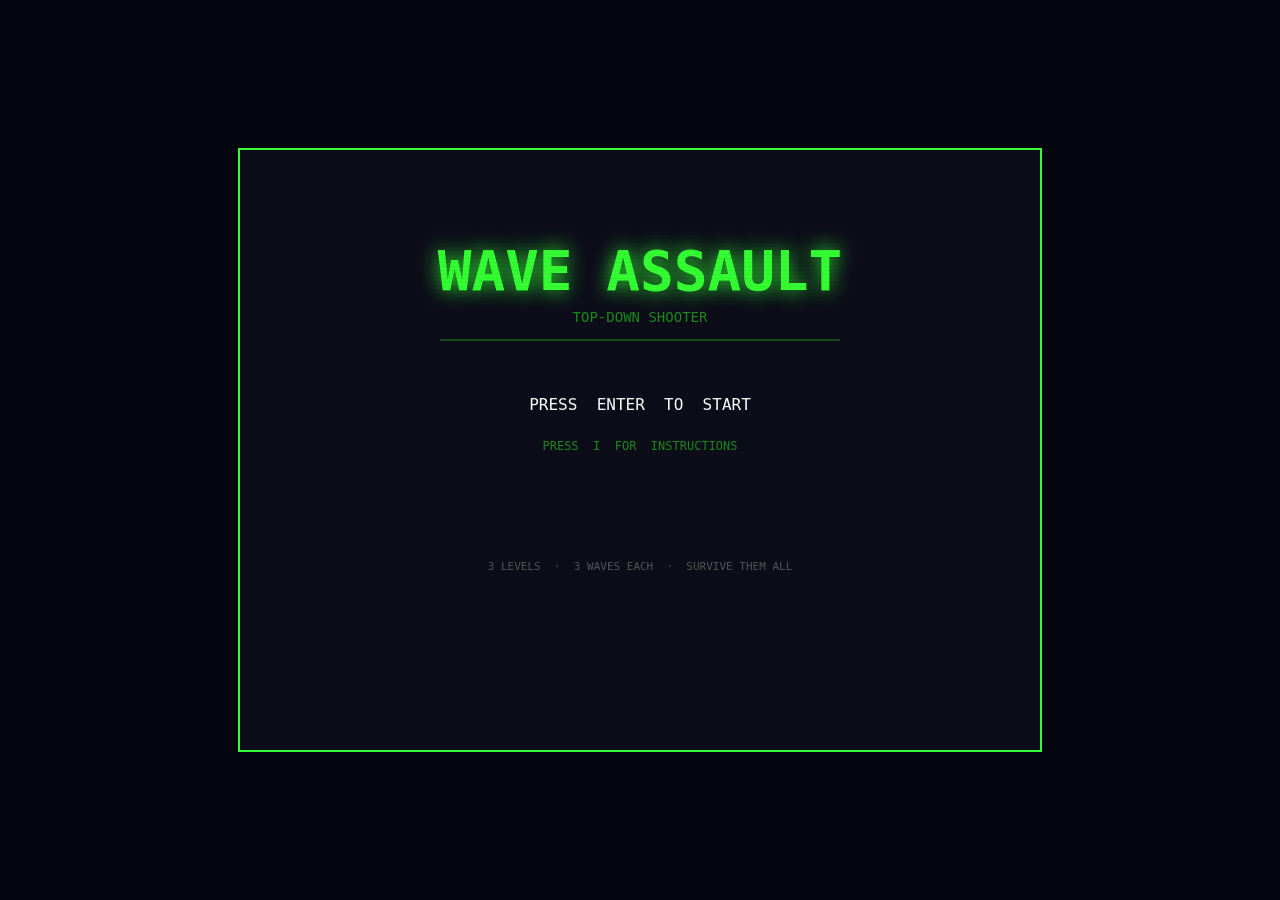
<file: index.html>
<!DOCTYPE html>
<html lang="en">
<head>
  <meta charset="UTF-8">
  <meta name="viewport" content="width=device-width, initial-scale=1.0">
  <title>WAVE ASSAULT</title>
  <link rel="stylesheet" href="style.css">
</head>
<body>
  <canvas id="gameCanvas" width="800" height="600"></canvas>
  <script src="game.js"></script>
</body>
</html>
</file>
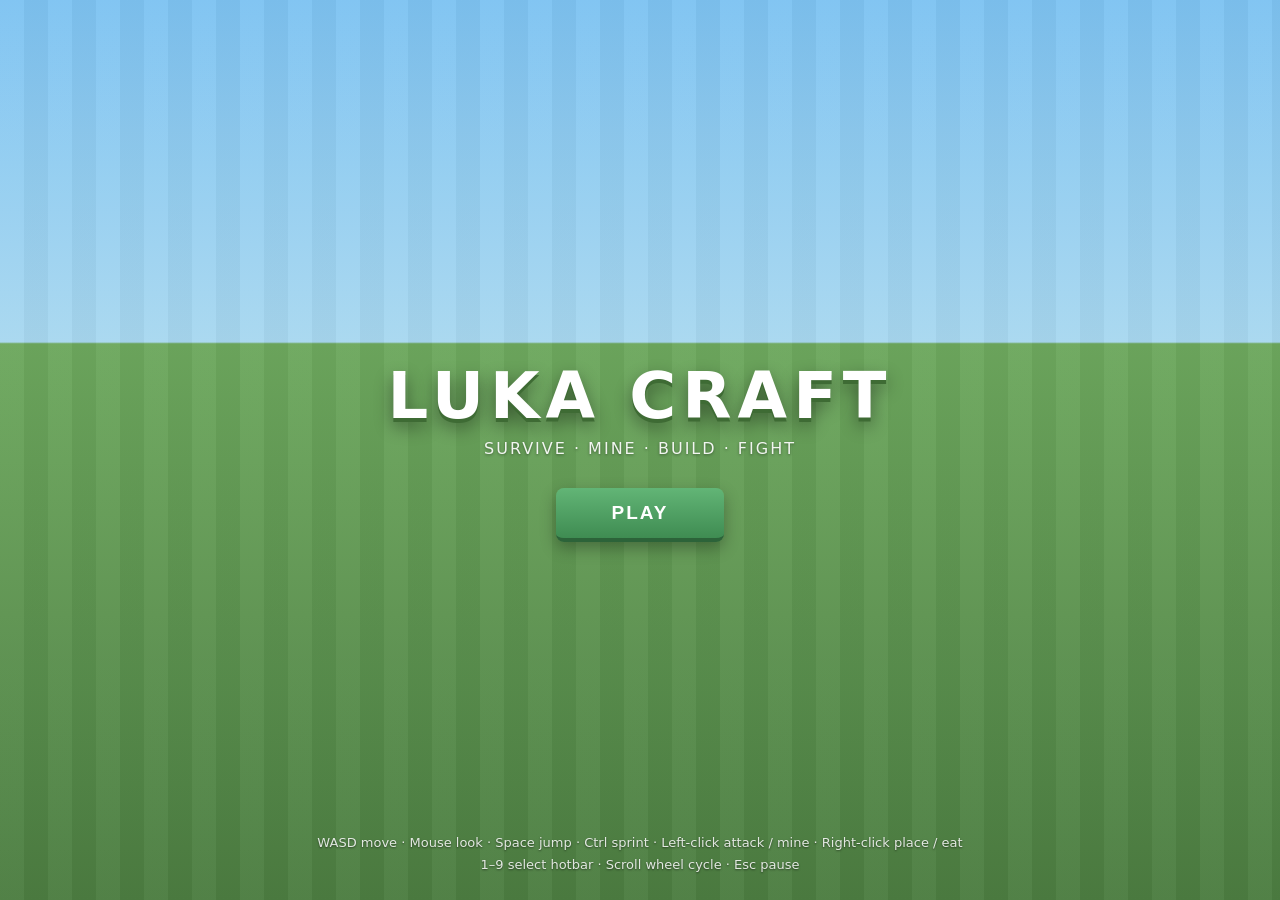
<file: luka-craft.html>
<!DOCTYPE html>
<html lang="en">
<head>
<meta charset="UTF-8">
<meta name="viewport" content="width=device-width, initial-scale=1.0">
<title>Luka Craft</title>
<style>
*{margin:0;padding:0;box-sizing:border-box;user-select:none;-webkit-user-select:none}
html,body{width:100%;height:100%;overflow:hidden;background:#000;font-family:'Segoe UI',system-ui,sans-serif}
#game{width:100%;height:100%;display:block}
.locked #game{cursor:none}
#overlay{position:fixed;inset:0;pointer-events:none;z-index:5}
#crosshair{position:absolute;top:50%;left:50%;width:18px;height:18px;transform:translate(-50%,-50%);opacity:.9;mix-blend-mode:difference}
#crosshair::before,#crosshair::after{content:'';position:absolute;background:#fff}
#crosshair::before{width:2px;height:18px;left:8px;top:0}
#crosshair::after{width:18px;height:2px;top:8px;left:0}
#vignette{position:fixed;inset:0;pointer-events:none;z-index:4;box-shadow:inset 0 0 120px rgba(0,0,0,.45)}
#dmg{position:fixed;inset:0;background:radial-gradient(ellipse at center,rgba(255,0,0,0) 40%,rgba(200,0,0,.55) 100%);opacity:0;transition:opacity .12s;pointer-events:none;z-index:6}
#water-tint{position:fixed;inset:0;background:rgba(20,60,140,.32);opacity:0;transition:opacity .2s;pointer-events:none;z-index:3}
#hud{position:absolute;bottom:14px;left:50%;transform:translateX(-50%);display:flex;flex-direction:column;align-items:center;gap:5px;z-index:7}
#bars{display:flex;justify-content:space-between;width:378px;margin-bottom:1px}
#hearts,#food,#air{display:flex;gap:1px}
#food{flex-direction:row-reverse}
#air{position:absolute;bottom:76px;right:0;display:none}
#bars img,#air img{width:18px;height:18px;image-rendering:pixelated}
#hotbar{display:flex;gap:0;padding:3px;background:rgba(12,12,16,.55);border:2px solid rgba(255,255,255,.18);border-radius:6px;backdrop-filter:blur(3px)}
.slot{width:46px;height:46px;border:2px solid rgba(0,0,0,.35);background:rgba(40,40,48,.45);position:relative;display:flex;align-items:center;justify-content:center;border-radius:3px;margin:1px}
.slot.active{border-color:rgba(255,255,255,.95);box-shadow:0 0 10px rgba(255,255,255,.35),inset 0 0 6px rgba(255,255,255,.15)}
.slot canvas{width:34px;height:34px;image-rendering:pixelated}
.slot .ct{position:absolute;bottom:0;right:3px;font-size:13px;color:#fff;text-shadow:1px 1px 0 #000;font-weight:700}
#toast{position:absolute;bottom:86px;left:50%;transform:translateX(-50%);color:#fff;font-size:15px;font-weight:600;text-shadow:1px 1px 2px #000;opacity:0;transition:opacity .4s;white-space:nowrap}
#info{position:absolute;top:10px;left:12px;color:rgba(255,255,255,.85);font-size:13px;text-shadow:1px 1px 2px #000;line-height:1.5;z-index:7}
.screen{position:fixed;inset:0;display:flex;flex-direction:column;align-items:center;justify-content:center;z-index:20;pointer-events:auto}
#start-screen{background:linear-gradient(180deg,#7ec3f2 0%,#a8d8f0 38%,#6da85e 38.2%,#4c7d41 100%)}
#start-screen::before{content:'';position:absolute;inset:0;background:repeating-linear-gradient(90deg,rgba(255,255,255,.03) 0 24px,rgba(0,0,0,.03) 24px 48px)}
.title{font-size:64px;font-weight:900;color:#fff;letter-spacing:6px;text-shadow:0 4px 0 #3e6b34,0 8px 18px rgba(0,0,0,.45);margin-bottom:6px;position:relative}
.subtitle{color:rgba(255,255,255,.92);margin-bottom:30px;font-size:16px;letter-spacing:2px;text-shadow:0 1px 3px rgba(0,0,0,.4);position:relative}
.btn{padding:14px 56px;font-size:19px;background:linear-gradient(180deg,#62b576,#3f8c52);color:#fff;border:0;border-bottom:4px solid #2c6339;border-radius:8px;cursor:pointer;font-weight:800;letter-spacing:2px;box-shadow:0 6px 16px rgba(0,0,0,.3);position:relative}
.btn:hover{filter:brightness(1.1)}
.btn:active{transform:translateY(2px);border-bottom-width:2px}
.hint{position:absolute;bottom:24px;color:rgba(255,255,255,.85);font-size:13px;text-align:center;width:100%;text-shadow:0 1px 2px rgba(0,0,0,.5);line-height:1.7}
#death-screen{background:rgba(120,10,10,.55);backdrop-filter:blur(2px);display:none}
#death-screen h1{font-size:52px;color:#fff;text-shadow:0 3px 0 #5a0d0d,0 6px 14px rgba(0,0,0,.5);margin-bottom:10px;letter-spacing:4px}
#death-screen p{color:rgba(255,255,255,.9);margin-bottom:26px;font-size:16px}
#pause-screen{background:rgba(10,12,20,.6);backdrop-filter:blur(3px);display:none}
#pause-screen h1{font-size:40px;color:#fff;margin-bottom:24px;letter-spacing:3px;text-shadow:0 3px 8px rgba(0,0,0,.6)}
#loading{margin-top:22px;color:rgba(255,255,255,.9);font-size:14px;display:none;position:relative}
</style>
</head>
<body>
<canvas id="game"></canvas>
<div id="water-tint"></div>
<div id="vignette"></div>
<div id="overlay">
  <div id="crosshair" style="display:none"></div>
  <div id="info"></div>
  <div id="hud" style="display:none">
    <div id="toast"></div>
    <div id="bars">
      <div id="hearts"></div>
      <div id="air"></div>
      <div id="food"></div>
    </div>
    <div id="hotbar"></div>
  </div>
</div>
<div id="dmg"></div>
<div id="start-screen" class="screen">
  <div class="title">LUKA CRAFT</div>
  <div class="subtitle">SURVIVE · MINE · BUILD · FIGHT</div>
  <button class="btn" id="start-btn">PLAY</button>
  <div id="loading">Generating world…</div>
  <div class="hint">WASD move · Mouse look · Space jump · Ctrl sprint · Left-click attack / mine · Right-click place / eat<br>1–9 select hotbar · Scroll wheel cycle · Esc pause</div>
</div>
<div id="death-screen" class="screen">
  <h1>YOU DIED</h1>
  <p id="death-cause">You ran out of luck.</p>
  <button class="btn" id="respawn-btn">RESPAWN</button>
</div>
<div id="pause-screen" class="screen">
  <h1>PAUSED</h1>
  <button class="btn" id="resume-btn">RESUME</button>
</div>
<script>
(() => {
'use strict';
// ════════════════════════════════════════════════════════════════════
//  LUKA CRAFT — single-file voxel survival game (WebGL1, no deps)
// ════════════════════════════════════════════════════════════════════

// ─── Constants ────────────────────────────────────────────────────
const CS = 16, WH = 96, SEA = 32;          // chunk size, world height, sea level
const RD = 4;                               // render distance (chunks)
const DAY_LEN = 600;                        // seconds per full day cycle
const GRAV = 25, JUMP_V = 8.4;

const BL = { AIR:0, GRASS:1, DIRT:2, STONE:3, COBBLE:4, LOG:5, PLANKS:6, LEAVES:7,
  SAND:8, GRAVEL:9, SNOW:10, WATER:11, BEDROCK:12, COAL:13, IRON:14, GLASS:15 };
const IT = { W_PICK:100, W_AXE:101, W_SWORD:102, S_PICK:103, S_AXE:104, S_SWORD:105,
  PORK:110, BEEF:111, CHICK:112, ROTTEN:113, BONE:114 };

// filled in after atlas build: tiles per block face [top, side, bottom]
const BINFO = {
  [BL.GRASS]:  {name:'Grass Block', hard:.7,  tool:'shovel'},
  [BL.DIRT]:   {name:'Dirt',        hard:.6,  tool:'shovel'},
  [BL.STONE]:  {name:'Stone',       hard:4.5, tool:'pick', drop:BL.COBBLE},
  [BL.COBBLE]: {name:'Cobblestone', hard:5,   tool:'pick'},
  [BL.LOG]:    {name:'Oak Log',     hard:2.4, tool:'axe'},
  [BL.PLANKS]: {name:'Oak Planks',  hard:2.4, tool:'axe'},
  [BL.LEAVES]: {name:'Leaves',      hard:.3,  tool:null, transp:true, drop:-1},
  [BL.SAND]:   {name:'Sand',        hard:.6,  tool:'shovel'},
  [BL.GRAVEL]: {name:'Gravel',      hard:.7,  tool:'shovel'},
  [BL.SNOW]:   {name:'Snowy Grass', hard:.7,  tool:'shovel', drop:BL.DIRT},
  [BL.WATER]:  {name:'Water',       hard:-1,  transp:true},
  [BL.BEDROCK]:{name:'Bedrock',     hard:-1},
  [BL.COAL]:   {name:'Coal Ore',    hard:5.5, tool:'pick'},
  [BL.IRON]:   {name:'Iron Ore',    hard:6,   tool:'pick'},
  [BL.GLASS]:  {name:'Glass',       hard:.4,  transp:true, drop:-1},
};
const IINFO = {
  [IT.W_PICK]: {name:'Wooden Pickaxe', tool:'pick',  mult:3.2, dmg:3},
  [IT.W_AXE]:  {name:'Wooden Axe',     tool:'axe',   mult:3.2, dmg:4},
  [IT.W_SWORD]:{name:'Wooden Sword',   tool:'sword', mult:1,   dmg:5},
  [IT.S_PICK]: {name:'Stone Pickaxe',  tool:'pick',  mult:5,   dmg:4},
  [IT.S_AXE]:  {name:'Stone Axe',      tool:'axe',   mult:5,   dmg:5},
  [IT.S_SWORD]:{name:'Stone Sword',    tool:'sword', mult:1,   dmg:6},
  [IT.PORK]:   {name:'Raw Porkchop',   food:7},
  [IT.BEEF]:   {name:'Raw Beef',       food:7},
  [IT.CHICK]:  {name:'Raw Chicken',    food:5},
  [IT.ROTTEN]: {name:'Rotten Flesh',   food:3},
  [IT.BONE]:   {name:'Bone'},
};
const isSolid = id => id !== BL.AIR && id !== BL.WATER;
const isOpaque = id => id !== BL.AIR && id !== BL.WATER && !(BINFO[id] && BINFO[id].transp);

// ─── Seeded RNG + value noise ─────────────────────────────────────
let SEED = (Math.random() * 2147483647) | 0;
{ const m = location.search.match(/seed=(\d+)/); if (m) SEED = +m[1] | 0; }
function hashI(x, y, z) {
  let h = (x * 374761393 + y * 668265263 + z * 1274126177 + SEED * 69069) | 0;
  h = Math.imul(h ^ (h >>> 13), 1597334677);
  h ^= h >>> 16;
  return (h >>> 0) / 4294967296;
}
const sm = t => t * t * (3 - 2 * t);
function vnoise2(x, y) {
  const xi = Math.floor(x), yi = Math.floor(y), xf = x - xi, yf = y - yi;
  const a = hashI(xi, yi, 0), b = hashI(xi + 1, yi, 0), c = hashI(xi, yi + 1, 0), d = hashI(xi + 1, yi + 1, 0);
  const u = sm(xf), v = sm(yf);
  return a + (b - a) * u + (c - a) * v + (a - b - c + d) * u * v;
}
function vnoise3(x, y, z) {
  const xi = Math.floor(x), yi = Math.floor(y), zi = Math.floor(z);
  const xf = x - xi, yf = y - yi, zf = z - zi;
  const u = sm(xf), v = sm(yf), w = sm(zf);
  let r = 0;
  for (let dz = 0; dz <= 1; dz++) {
    const a = hashI(xi, yi, zi + dz), b = hashI(xi + 1, yi, zi + dz),
          c = hashI(xi, yi + 1, zi + dz), d = hashI(xi + 1, yi + 1, zi + dz);
    const bil = a + (b - a) * u + (c - a) * v + (a - b - c + d) * u * v;
    r = dz ? r + (bil - r) * w : bil;
  }
  return r;
}
function fbm2(x, y, oct) {
  let v = 0, amp = 1, f = 1, tot = 0;
  for (let i = 0; i < oct; i++) { v += vnoise2(x * f, y * f) * amp; tot += amp; amp *= .5; f *= 2.03; }
  return v / tot;
}

// ─── WebGL setup ──────────────────────────────────────────────────
const canvas = document.getElementById('game');
const gl = canvas.getContext('webgl', { antialias: true, alpha: false });
if (!gl) { document.getElementById('start-btn').textContent = 'WebGL NOT SUPPORTED'; return; }

function makeProg(vs, fs) {
  const c = (t, s) => { const sh = gl.createShader(t); gl.shaderSource(sh, s); gl.compileShader(sh);
    if (!gl.getShaderParameter(sh, gl.COMPILE_STATUS)) console.error(gl.getShaderInfoLog(sh)); return sh; };
  const p = gl.createProgram();
  gl.attachShader(p, c(gl.VERTEX_SHADER, vs)); gl.attachShader(p, c(gl.FRAGMENT_SHADER, fs));
  gl.linkProgram(p);
  if (!gl.getProgramParameter(p, gl.LINK_STATUS)) console.error(gl.getProgramInfoLog(p));
  return p;
}
function locs(p, unis, atts) {
  const o = { p };
  for (const u of unis) o[u] = gl.getUniformLocation(p, u);
  for (const a of atts) o[a] = gl.getAttribLocation(p, a);
  return o;
}

// ─── Matrix helpers ───────────────────────────────────────────────
function mIdent() { return new Float32Array([1,0,0,0, 0,1,0,0, 0,0,1,0, 0,0,0,1]); }
function mMul(a, b) { // a*b
  const o = new Float32Array(16);
  for (let i = 0; i < 4; i++) for (let j = 0; j < 4; j++)
    o[j*4+i] = a[i]*b[j*4] + a[4+i]*b[j*4+1] + a[8+i]*b[j*4+2] + a[12+i]*b[j*4+3];
  return o;
}
function mPersp(fov, asp, n, f) {
  const t = 1 / Math.tan(fov / 2), o = new Float32Array(16);
  o[0] = t / asp; o[5] = t; o[10] = (f + n) / (n - f); o[11] = -1; o[14] = 2 * f * n / (n - f);
  return o;
}
function mLookDir(ex, ey, ez, dx, dy, dz) {
  let zx = -dx, zy = -dy, zz = -dz;
  let l = Math.hypot(zx, zy, zz); zx/=l; zy/=l; zz/=l;
  let xx = zz, xy = 0, xz = -zx;           // cross(up, z)  (up = 0,1,0)
  l = Math.hypot(xx, xy, xz) || 1; xx/=l; xy/=l; xz/=l;
  const yx = zy*xz - zz*xy, yy = zz*xx - zx*xz, yz = zx*xy - zy*xx;
  const o = new Float32Array(16);
  o[0]=xx; o[4]=xy; o[8]=xz;  o[1]=yx; o[5]=yy; o[9]=yz;  o[2]=zx; o[6]=zy; o[10]=zz;
  o[12]=-(xx*ex+xy*ey+xz*ez); o[13]=-(yx*ex+yy*ey+yz*ez); o[14]=-(zx*ex+zy*ey+zz*ez); o[15]=1;
  return o;
}
function mTrans(m, x, y, z) {
  const o = new Float32Array(m);
  o[12]=m[0]*x+m[4]*y+m[8]*z+m[12]; o[13]=m[1]*x+m[5]*y+m[9]*z+m[13];
  o[14]=m[2]*x+m[6]*y+m[10]*z+m[14]; o[15]=m[3]*x+m[7]*y+m[11]*z+m[15];
  return o;
}
function mRotX(m, a) {
  const c=Math.cos(a), s=Math.sin(a), o=new Float32Array(m);
  for (let i=0;i<4;i++){ const y=m[4+i], z=m[8+i]; o[4+i]=y*c+z*s; o[8+i]=z*c-y*s; }
  return o;
}
function mRotY(m, a) {
  const c=Math.cos(a), s=Math.sin(a), o=new Float32Array(m);
  for (let i=0;i<4;i++){ const x=m[i], z=m[8+i]; o[i]=x*c-z*s; o[8+i]=x*s+z*c; }
  return o;
}
function mRotZ(m, a) {
  const c=Math.cos(a), s=Math.sin(a), o=new Float32Array(m);
  for (let i=0;i<4;i++){ const x=m[i], y=m[4+i]; o[i]=x*c+y*s; o[4+i]=y*c-x*s; }
  return o;
}
function mScale(m, x, y, z) {
  const o = new Float32Array(m);
  for (let i=0;i<4;i++){ o[i]=m[i]*x; o[4+i]=m[4+i]*y; o[8+i]=m[8+i]*z; }
  return o;
}
// ─── Procedural texture atlas (16×16 tiles on a 256×256 canvas) ──
const T = 16, ACOLS = 16;
const atlas = document.createElement('canvas');
atlas.width = atlas.height = ACOLS * T;
const ax = atlas.getContext('2d');
let tileN = 0;
function newTile(fn) {
  const idx = tileN++;
  const px = (idx % ACOLS) * T, py = Math.floor(idx / ACOLS) * T;
  ax.save(); ax.translate(px, py);
  ax.beginPath(); ax.rect(0, 0, T, T); ax.clip();
  fn(ax); ax.restore();
  return idx;
}
// smooth-noise base fill: lerp between two colors by bilinear value noise → "clean texture pack" look
function base(c, c1, c2, sc, seed, post) {
  const img = c.getImageData ? null : null;
  for (let y = 0; y < T; y++) for (let x = 0; x < T; x++) {
    const n = vnoise2(x * sc + seed * 91.7, y * sc + seed * 57.3);
    const r = c1[0] + (c2[0]-c1[0]) * n, g = c1[1] + (c2[1]-c1[1]) * n, b = c1[2] + (c2[2]-c1[2]) * n;
    c.fillStyle = `rgb(${r|0},${g|0},${b|0})`;
    c.fillRect(x, y, 1, 1);
  }
  if (post) post(c);
  // soft edge AO for depth
  c.fillStyle = 'rgba(0,0,0,.10)'; c.fillRect(0,0,T,1); c.fillRect(0,0,1,T);
  c.fillStyle = 'rgba(0,0,0,.07)'; c.fillRect(0,T-1,T,1); c.fillRect(T-1,0,1,T);
}
function speck(c, col, n, seed, s=1) {
  for (let i = 0; i < n; i++) {
    const x = (hashI(i, seed, 7) * T) | 0, y = (hashI(seed, i, 11) * T) | 0;
    c.fillStyle = col; c.fillRect(x, y, s, s);
  }
}
const TL = {}; // tile registry
TL.grassTop = newTile(c => { base(c, [98,160,70], [70,128,52], .55, 1);
  speck(c, 'rgba(140,200,100,.5)', 10, 2, 1); speck(c, 'rgba(48,96,40,.45)', 8, 3, 1); });
TL.dirt = newTile(c => { base(c, [134,96,60], [104,72,46], .5, 4);
  speck(c, 'rgba(80,55,35,.5)', 9, 5, 2); speck(c, 'rgba(160,120,80,.4)', 7, 6, 1); });
TL.grassSide = newTile(c => { base(c, [134,96,60], [104,72,46], .5, 4);
  for (let x = 0; x < T; x++) { const h = 3 + ((hashI(x,9,3)*3)|0);
    for (let y = 0; y < h; y++) { const n = vnoise2(x*.6+30, y*.6+30);
      c.fillStyle = `rgb(${(86+n*30)|0},${(142+n*30)|0},${(60+n*20)|0})`; c.fillRect(x, y, 1, 1); } } });
TL.stone = newTile(c => { base(c, [136,138,142], [110,112,118], .45, 8,
  cc => { cc.fillStyle='rgba(90,92,98,.45)';
    cc.fillRect(2,4,5,1); cc.fillRect(9,9,5,1); cc.fillRect(4,13,4,1); cc.fillRect(11,2,3,1); }); });
TL.cobble = newTile(c => { base(c, [125,127,131], [98,100,106], .9, 12, cc => {
  for (let i = 0; i < 7; i++) {
    const x = (hashI(i,40,1)*13)|0, y = (hashI(40,i,2)*13)|0, s = 3 + ((hashI(i,i,3)*3)|0);
    const g = 100 + ((hashI(i,41,4)*44)|0);
    cc.fillStyle = `rgb(${g},${g},${g+5})`; cc.fillRect(x, y, s, s);
    cc.fillStyle = 'rgba(60,62,66,.6)'; cc.strokeStyle = cc.fillStyle; cc.strokeRect(x+.5, y+.5, s-1, s-1);
  } }); });
TL.logSide = newTile(c => { base(c, [112,84,48], [88,64,36], .4, 16, cc => {
  cc.fillStyle = 'rgba(62,44,24,.55)';
  for (const x of [1, 5, 9, 13]) for (let y = 0; y < T; y++) if (hashI(x,y,5) > .25) cc.fillRect(x, y, 1, 1);
  }); });
TL.logTop = newTile(c => { base(c, [168,132,82], [148,112,66], .5, 20, cc => {
  cc.strokeStyle = 'rgba(104,76,40,.7)';
  cc.strokeRect(2.5,2.5,11,11); cc.strokeRect(5.5,5.5,5,5);
  cc.fillStyle = 'rgba(104,76,40,.7)'; cc.fillRect(7,7,2,2);
  cc.strokeStyle = 'rgba(80,58,32,.8)'; cc.strokeRect(.5,.5,15,15); }); });
TL.planks = newTile(c => { base(c, [178,138,84], [152,114,66], .5, 24, cc => {
  cc.fillStyle = 'rgba(96,68,36,.55)';
  cc.fillRect(0,3,T,1); cc.fillRect(0,7,T,1); cc.fillRect(0,11,T,1); cc.fillRect(0,15,T,1);
  cc.fillRect(4,0,1,3); cc.fillRect(11,4,1,3); cc.fillRect(6,8,1,3); cc.fillRect(13,12,1,3); }); });
TL.leaves = newTile(c => { base(c, [58,118,44], [36,86,30], .8, 28, cc => {
  speck(cc, 'rgba(90,160,70,.6)', 12, 29, 1);
  cc.clearRect(3,12,2,2); cc.clearRect(12,3,2,2); cc.clearRect(8,8,1,1); cc.clearRect(1,2,1,2); }); });
TL.sand = newTile(c => { base(c, [222,206,160], [200,182,134], .55, 32,
  cc => speck(cc, 'rgba(176,158,110,.5)', 10, 33, 1)); });
TL.gravel = newTile(c => { base(c, [132,128,124], [104,100,98], .95, 36, cc => {
  for (let i = 0; i < 9; i++) { const x=(hashI(i,50,1)*14)|0, y=(hashI(50,i,2)*14)|0;
    const g = 95 + ((hashI(i,51,3)*60)|0);
    cc.fillStyle = `rgb(${g},${g-4},${g-8})`; cc.fillRect(x, y, 2, 2); } }); });
TL.snowTop = newTile(c => { base(c, [242,246,252], [222,228,240], .5, 40,
  cc => speck(cc, 'rgba(255,255,255,.8)', 8, 41, 1)); });
TL.snowSide = newTile(c => { base(c, [134,96,60], [104,72,46], .5, 4);
  for (let x = 0; x < T; x++) { const h = 4 + ((hashI(x,8,6)*2)|0);
    for (let y = 0; y < h; y++) { const n = vnoise2(x*.6+80, y*.6+80);
      c.fillStyle = `rgb(${(228+n*24)|0},${(232+n*20)|0},${(244+n*10)|0})`; c.fillRect(x, y, 1, 1); } } });
TL.water = newTile(c => { // seamless: no edge AO so the ocean surface doesn't show a grid
  for (let y = 0; y < T; y++) for (let x = 0; x < T; x++) {
    const n = vnoise2(x * .6 + 44, y * .6 + 44);
    c.fillStyle = `rgb(${(52+(34-52)*n)|0},${(96+(70-96)*n)|0},${(196+(160-196)*n)|0})`;
    c.fillRect(x, y, 1, 1);
  }
  c.fillStyle = 'rgba(120,170,255,.3)';
  c.fillRect(1,3,6,1); c.fillRect(8,7,6,1); c.fillRect(3,11,5,1); c.fillRect(10,13,4,1); });
TL.bedrock = newTile(c => { base(c, [70,70,74], [38,38,42], .9, 48,
  cc => speck(cc, 'rgba(20,20,24,.8)', 14, 49, 2)); });
TL.coal = newTile(c => { base(c, [136,138,142], [110,112,118], .45, 8, cc => {
  for (const [x,y] of [[3,3],[10,5],[5,9],[11,11],[7,13]]) {
    cc.fillStyle = '#1d1f22'; cc.fillRect(x, y, 3, 2); cc.fillRect(x+1, y-1, 1, 1);
    cc.fillStyle = 'rgba(90,95,105,.9)'; cc.fillRect(x, y+2, 3, 1); } }); });
TL.iron = newTile(c => { base(c, [136,138,142], [110,112,118], .45, 8, cc => {
  for (const [x,y] of [[3,4],[10,3],[5,10],[11,12],[8,7]]) {
    cc.fillStyle = '#d8a878'; cc.fillRect(x, y, 3, 2);
    cc.fillStyle = '#f0cba0'; cc.fillRect(x, y, 2, 1);
    cc.fillStyle = 'rgba(140,100,60,.7)'; cc.fillRect(x, y+2, 3, 1); } }); });
TL.glass = newTile(c => { c.clearRect(0,0,T,T);
  c.fillStyle = 'rgba(200,228,255,.18)'; c.fillRect(0,0,T,T);
  c.strokeStyle = 'rgba(235,245,255,.85)'; c.strokeRect(.5,.5,15,15);
  c.fillStyle = 'rgba(255,255,255,.55)'; c.fillRect(2,2,1,4); c.fillRect(3,2,1,2);
  c.fillRect(11,9,1,4); c.fillRect(12,11,1,2); });
TL.white = newTile(c => { c.fillStyle = '#fff'; c.fillRect(0,0,T,T); });

// crack overlay stages (10)
TL.crack = [];
for (let s = 0; s < 10; s++) TL.crack.push(newTile(c => {
  c.clearRect(0,0,T,T); c.strokeStyle = 'rgba(15,12,10,.9)'; c.lineWidth = 1;
  const segs = 3 + s * 2;
  for (let i = 0; i < segs; i++) {
    let x = 8 + (hashI(i,s,60)-.5)*4, y = 8 + (hashI(s,i,61)-.5)*4;
    c.beginPath(); c.moveTo(x, y);
    const steps = 2 + ((s/3)|0);
    for (let j = 0; j < steps; j++) {
      x += (hashI(i,j,62+s)-.5)*9; y += (hashI(j,i,63+s)-.5)*9;
      c.lineTo(x, y);
    }
    c.stroke();
  }
}));

// block face tiles  [top, side, bottom]
BINFO[BL.GRASS].tiles  = [TL.grassTop, TL.grassSide, TL.dirt];
BINFO[BL.DIRT].tiles   = [TL.dirt, TL.dirt, TL.dirt];
BINFO[BL.STONE].tiles  = [TL.stone, TL.stone, TL.stone];
BINFO[BL.COBBLE].tiles = [TL.cobble, TL.cobble, TL.cobble];
BINFO[BL.LOG].tiles    = [TL.logTop, TL.logSide, TL.logTop];
BINFO[BL.PLANKS].tiles = [TL.planks, TL.planks, TL.planks];
BINFO[BL.LEAVES].tiles = [TL.leaves, TL.leaves, TL.leaves];
BINFO[BL.SAND].tiles   = [TL.sand, TL.sand, TL.sand];
BINFO[BL.GRAVEL].tiles = [TL.gravel, TL.gravel, TL.gravel];
BINFO[BL.SNOW].tiles   = [TL.snowTop, TL.snowSide, TL.dirt];
BINFO[BL.WATER].tiles  = [TL.water, TL.water, TL.water];
BINFO[BL.BEDROCK].tiles= [TL.bedrock, TL.bedrock, TL.bedrock];
BINFO[BL.COAL].tiles   = [TL.coal, TL.coal, TL.coal];
BINFO[BL.IRON].tiles   = [TL.iron, TL.iron, TL.iron];
BINFO[BL.GLASS].tiles  = [TL.glass, TL.glass, TL.glass];

// item sprites — simple readable pixel art, no copyrighted designs
function toolTile(headCol, headHi, kind) {
  return newTile(c => {
    c.clearRect(0,0,T,T);
    const H = '#8a6a3c', HD = '#6e5430';
    // diagonal stick handle
    for (let i = 0; i < 9; i++) { c.fillStyle = i%2 ? H : HD; c.fillRect(3+i, 12-i, 2, 2); }
    c.fillStyle = headCol;
    if (kind === 'pick') {
      c.fillRect(6,1,8,2); c.fillRect(4,2,3,2); c.fillRect(13,3,2,3); c.fillRect(14,5,1,3);
      c.fillStyle = headHi; c.fillRect(6,1,6,1);
    } else if (kind === 'axe') {
      c.fillRect(8,1,5,3); c.fillRect(7,3,4,4); c.fillRect(12,4,2,2);
      c.fillStyle = headHi; c.fillRect(8,1,4,1);
    } else { // sword blade
      c.clearRect(0,0,T,T);
      for (let i = 0; i < 8; i++) { c.fillStyle = headCol; c.fillRect(6+i,9-i,2,2); }
      c.fillStyle = headHi; for (let i = 0; i < 8; i++) c.fillRect(7+i,9-i,1,1);
      c.fillStyle = '#5a432a'; c.fillRect(3,10,4,2); c.fillRect(5,8,2,2); // guard
      c.fillStyle = H; c.fillRect(2,12,3,3); // grip
    }
  });
}
IINFO[IT.W_PICK].tile  = toolTile('#b08a52', '#cba76d', 'pick');
IINFO[IT.W_AXE].tile   = toolTile('#b08a52', '#cba76d', 'axe');
IINFO[IT.W_SWORD].tile = toolTile('#b08a52', '#cba76d', 'sword');
IINFO[IT.S_PICK].tile  = toolTile('#9a9da3', '#c2c6cc', 'pick');
IINFO[IT.S_AXE].tile   = toolTile('#9a9da3', '#c2c6cc', 'axe');
IINFO[IT.S_SWORD].tile = toolTile('#9a9da3', '#c2c6cc', 'sword');
IINFO[IT.PORK].tile = newTile(c => { c.clearRect(0,0,T,T);
  c.fillStyle = '#e89a9a'; c.fillRect(3,5,10,7); c.fillRect(5,3,6,2); c.fillRect(5,12,6,1);
  c.fillStyle = '#f6c6c0'; c.fillRect(5,6,6,4); c.fillStyle = '#fde9e4'; c.fillRect(6,7,4,2); });
IINFO[IT.BEEF].tile = newTile(c => { c.clearRect(0,0,T,T);
  c.fillStyle = '#a33b2c'; c.fillRect(3,5,10,7); c.fillRect(5,3,6,2); c.fillRect(5,12,6,1);
  c.fillStyle = '#c4573f'; c.fillRect(5,6,6,4); c.fillStyle = '#e0907a'; c.fillRect(6,7,4,2); });
IINFO[IT.CHICK].tile = newTile(c => { c.clearRect(0,0,T,T);
  c.fillStyle = '#efd8b8'; c.fillRect(4,4,8,8); c.fillRect(6,3,4,1);
  c.fillStyle = '#f8ecd6'; c.fillRect(6,6,4,4);
  c.fillStyle = '#d9b98c'; c.fillRect(10,11,3,2); c.fillRect(12,12,2,2); });
IINFO[IT.ROTTEN].tile = newTile(c => { c.clearRect(0,0,T,T);
  c.fillStyle = '#7a9a4a'; c.fillRect(3,5,10,7); c.fillRect(5,3,6,2);
  c.fillStyle = '#5a7236'; c.fillRect(5,6,3,2); c.fillRect(9,8,3,2);
  c.fillStyle = '#94b860'; c.fillRect(4,9,2,2); });
IINFO[IT.BONE].tile = newTile(c => { c.clearRect(0,0,T,T);
  c.fillStyle = '#ece8da';
  for (let i = 0; i < 7; i++) c.fillRect(5+i, 10-i, 2, 2);
  c.fillRect(3,10,3,3); c.fillRect(4,9,2,2); c.fillRect(3,12,2,2);
  c.fillRect(11,3,3,3); c.fillRect(12,2,2,2); c.fillRect(13,4,2,2);
  c.fillStyle = '#cdc8b4'; c.fillRect(5,12,2,1); c.fillRect(12,5,2,1); });

// mob skin tiles
function skinTile(c1, c2, post) { return newTile(c => { base(c, c1, c2, .65, 70 + tileN, post); }); }
TL.pigSkin   = skinTile([238,160,160], [220,138,140]);
TL.pigFace   = skinTile([238,160,160], [220,138,140], c => {
  c.fillStyle = '#fff'; c.fillRect(2,4,3,3); c.fillRect(11,4,3,3);
  c.fillStyle = '#10131c'; c.fillRect(3,5,2,2); c.fillRect(11,5,2,2);
  c.fillStyle = '#f4b8c0'; c.fillRect(5,9,6,4);
  c.fillStyle = '#c2707e'; c.fillRect(6,10,1,2); c.fillRect(9,10,1,2); });
TL.cowSkin   = skinTile([108,72,48], [88,58,38], c => {
  c.fillStyle = '#f2efe8'; c.fillRect(1,9,5,6); c.fillRect(10,1,5,5); });
TL.cowFace   = skinTile([108,72,48], [88,58,38], c => {
  c.fillStyle = '#fff'; c.fillRect(2,4,3,3); c.fillRect(11,4,3,3);
  c.fillStyle = '#10131c'; c.fillRect(3,5,2,2); c.fillRect(11,5,2,2);
  c.fillStyle = '#e8e2d4'; c.fillRect(4,10,8,5);
  c.fillStyle = '#caa0a8'; c.fillRect(5,12,2,2); c.fillRect(9,12,2,2); });
TL.chickSkin = skinTile([240,238,230], [218,214,204]);
TL.chickFace = skinTile([240,238,230], [218,214,204], c => {
  c.fillStyle = '#10131c'; c.fillRect(3,5,2,2); c.fillRect(11,5,2,2);
  c.fillStyle = '#e8902c'; c.fillRect(6,8,4,3);
  c.fillStyle = '#c84840'; c.fillRect(7,11,2,3); });
TL.zomSkin   = skinTile([88,140,72], [66,112,56]);
TL.zomFace   = skinTile([88,140,72], [66,112,56], c => {
  c.fillStyle = '#10131c'; c.fillRect(3,5,3,3); c.fillRect(10,5,3,3);
  c.fillRect(5,11,6,2); c.fillRect(6,10,1,1); c.fillRect(9,10,1,1); });
TL.zomShirt  = skinTile([62,128,150], [44,100,124]);
TL.zomPants  = skinTile([56,72,128], [42,54,100]);
TL.skelSkin  = skinTile([214,214,206], [186,186,178], c => {
  c.fillStyle = 'rgba(140,140,132,.6)'; c.fillRect(0,5,T,1); c.fillRect(0,10,T,1); });
TL.skelFace  = skinTile([214,214,206], [186,186,178], c => {
  c.fillStyle = '#0a0c12'; c.fillRect(3,5,3,3); c.fillRect(10,5,3,3); c.fillRect(7,8,2,2);
  c.fillStyle = '#3a3c40'; c.fillRect(4,12,8,2);
  c.fillStyle = '#0a0c12'; for (let x = 4; x < 12; x += 2) c.fillRect(x,12,1,2); });
TL.sun  = newTile(c => { c.clearRect(0,0,T,T);
  const g = c.createRadialGradient(8,8,1,8,8,8);
  g.addColorStop(0,'rgba(255,250,220,1)'); g.addColorStop(.6,'rgba(255,225,140,.95)'); g.addColorStop(1,'rgba(255,210,100,0)');
  c.fillStyle = g; c.fillRect(0,0,T,T); });
TL.moon = newTile(c => { c.clearRect(0,0,T,T);
  const g = c.createRadialGradient(8,8,1,8,8,7);
  g.addColorStop(0,'rgba(235,240,250,1)'); g.addColorStop(.8,'rgba(200,210,230,.9)'); g.addColorStop(1,'rgba(180,190,215,0)');
  c.fillStyle = g; c.fillRect(0,0,T,T);
  c.fillStyle = 'rgba(150,160,185,.5)'; c.fillRect(5,4,3,3); c.fillRect(9,9,2,2); });
TL.arrow = newTile(c => { c.clearRect(0,0,T,T);
  c.fillStyle = '#8a6a3c'; c.fillRect(2,7,10,2);
  c.fillStyle = '#c2c6cc'; c.fillRect(12,6,3,4); c.fillRect(14,7,2,2);
  c.fillStyle = '#e8e8e8'; c.fillRect(1,5,2,2); c.fillRect(1,9,2,2); });

const atlasTex = gl.createTexture();
gl.bindTexture(gl.TEXTURE_2D, atlasTex);
gl.texImage2D(gl.TEXTURE_2D, 0, gl.RGBA, gl.RGBA, gl.UNSIGNED_BYTE, atlas);
gl.texParameteri(gl.TEXTURE_2D, gl.TEXTURE_MIN_FILTER, gl.NEAREST);
gl.texParameteri(gl.TEXTURE_2D, gl.TEXTURE_MAG_FILTER, gl.NEAREST);
gl.texParameteri(gl.TEXTURE_2D, gl.TEXTURE_WRAP_S, gl.CLAMP_TO_EDGE);
gl.texParameteri(gl.TEXTURE_2D, gl.TEXTURE_WRAP_T, gl.CLAMP_TO_EDGE);

const TIN = 1 / ACOLS, TPAD = .06 / ACOLS; // uv inset to stop atlas bleeding
function tileUV(idx) {
  const u = (idx % ACOLS) / ACOLS, v = Math.floor(idx / ACOLS) / ACOLS;
  return [u + TPAD, v + TPAD, u + TIN - TPAD, v + TIN - TPAD];
}
// ─── World storage & generation ───────────────────────────────────
const chunks = new Map();          // "cx,cz" -> {blocks, meta, dirty, mesh, waterMesh}
const pending = new Map();         // blocks queued for not-yet-generated chunks
const ckey = (cx, cz) => cx + ',' + cz;
const bidx = (lx, ly, lz) => lx + lz * CS + ly * CS * CS;

function getBlock(wx, wy, wz) {
  if (wy < 0) return BL.BEDROCK;
  if (wy >= WH) return BL.AIR;
  const ch = chunks.get(ckey(Math.floor(wx / CS), Math.floor(wz / CS)));
  if (!ch) return BL.AIR;
  return ch.blocks[bidx(((wx % CS) + CS) % CS, wy, ((wz % CS) + CS) % CS)];
}
function getLevel(wx, wy, wz) { // water level 1..8
  const ch = chunks.get(ckey(Math.floor(wx / CS), Math.floor(wz / CS)));
  if (!ch) return 0;
  return ch.meta[bidx(((wx % CS) + CS) % CS, wy, ((wz % CS) + CS) % CS)];
}
function markDirty(wx, wz) {
  const cx = Math.floor(wx / CS), cz = Math.floor(wz / CS);
  const ch = chunks.get(ckey(cx, cz));
  if (ch) ch.dirty = true;
}
function setBlock(wx, wy, wz, id, lvl) {
  if (wy < 0 || wy >= WH) return;
  const cx = Math.floor(wx / CS), cz = Math.floor(wz / CS);
  const ch = chunks.get(ckey(cx, cz));
  if (!ch) return;
  const lx = ((wx % CS) + CS) % CS, lz = ((wz % CS) + CS) % CS;
  const i = bidx(lx, wy, lz);
  ch.blocks[i] = id;
  ch.meta[i] = id === BL.WATER ? (lvl || 8) : 0;
  ch.dirty = true;
  if (lx === 0) markDirty(wx - 1, wz); if (lx === CS - 1) markDirty(wx + 1, wz);
  if (lz === 0) markDirty(wx, wz - 1); if (lz === CS - 1) markDirty(wx, wz + 1);
  waterWake(wx, wy, wz);
}
// generation-time setter: works across chunk borders via the pending queue
function setGen(wx, wy, wz, id, onlyAir) {
  if (wy < 0 || wy >= WH) return;
  const cx = Math.floor(wx / CS), cz = Math.floor(wz / CS);
  const ch = chunks.get(ckey(cx, cz));
  const lx = ((wx % CS) + CS) % CS, lz = ((wz % CS) + CS) % CS;
  if (ch) {
    const i = bidx(lx, wy, lz);
    if (onlyAir && ch.blocks[i] !== BL.AIR) return;
    ch.blocks[i] = id; ch.dirty = true;
  } else {
    const k = ckey(cx, cz);
    if (!pending.has(k)) pending.set(k, []);
    pending.get(k).push([bidx(lx, wy, lz), id, onlyAir ? 1 : 0]);
  }
}

function terrainH(wx, wz) {
  const cont = fbm2(wx * .0024 + 31.4, wz * .0024 - 17.7, 4);          // continents
  const ero  = fbm2(wx * .008 + 200,  wz * .008 + 300, 3);             // erosion → flat vs hilly
  const hill = fbm2(wx * .022 - 90,   wz * .022 + 60, 4);              // local hills
  let h = 16 + cont * 36 + (hill - .5) * (10 + ero * 22);
  return Math.max(4, Math.min(WH - 10, h | 0));
}
function biomeAt(wx, wz) {
  const t = fbm2(wx * .0032 + 999, wz * .0032 - 555, 3);
  const m = fbm2(wx * .0032 - 444, wz * .0032 + 777, 3);
  if (t < .34) return 'snow';
  if (t > .62 && m < .45) return 'desert';
  if (m > .55) return 'forest';
  return 'plains';
}

function genTree(wx, wy, wz, snow) {
  const r = hashI(wx, wz, 100);
  const th = snow ? 6 + (r * 3 | 0) : 4 + (r * 3 | 0);
  for (let i = 0; i < th; i++) setGen(wx, wy + i, wz, BL.LOG);
  if (snow) { // conical spruce-style
    for (let dy = 2; dy <= th; dy++) {
      const rad = dy === th ? 0 : Math.max(1, ((th - dy) / 2 + 1) | 0) - (dy % 2 ? 0 : 1);
      for (let dx = -rad; dx <= rad; dx++) for (let dz = -rad; dz <= rad; dz++)
        if (Math.abs(dx) + Math.abs(dz) <= rad + (rad > 1 ? 1 : 0))
          setGen(wx + dx, wy + dy, wz + dz, BL.LEAVES, true);
    }
    setGen(wx, wy + th, wz, BL.LEAVES, true);
  } else {    // round oak-style canopy
    for (let dy = th - 2; dy <= th + 1; dy++) {
      const rad = dy > th - 1 ? 1 : 2;
      for (let dx = -rad; dx <= rad; dx++) for (let dz = -rad; dz <= rad; dz++) {
        if (Math.abs(dx) === rad && Math.abs(dz) === rad && hashI(wx+dx, dy, wz+dz) < .5) continue;
        setGen(wx + dx, wy + dy, wz + dz, BL.LEAVES, true);
      }
    }
  }
}

function genChunk(cx, cz) {
  const blocks = new Uint8Array(CS * CS * WH);
  const meta = new Uint8Array(CS * CS * WH);
  const ch = { blocks, meta, dirty: true, mesh: null, waterMesh: null, cx, cz };
  const hts = new Int16Array(CS * CS), bio = [];
  for (let lz = 0; lz < CS; lz++) for (let lx = 0; lx < CS; lx++) {
    const wx = cx * CS + lx, wz = cz * CS + lz;
    const h = terrainH(wx, wz), b = biomeAt(wx, wz);
    hts[lx + lz * CS] = h; bio[lx + lz * CS] = b;
    for (let y = 0; y <= Math.max(h, SEA); y++) {
      let id = BL.AIR;
      if (y === 0 || (y === 1 && hashI(wx, wz, 200) < .5)) id = BL.BEDROCK;
      else if (y < h - 3) {
        id = BL.STONE;
        // caves: 3D noise tunnels, never near bedrock
        if (y > 4 && vnoise3(wx * .075, y * .075, wz * .075) > .73 &&
            vnoise3(wx * .03 + 50, y * .03, wz * .03 - 50) > .42) id = BL.AIR;
        else if (vnoise3(wx * .13 + 600, y * .13, wz * .13) > .8) id = BL.COAL;
        else if (y < 26 && vnoise3(wx * .14 - 600, y * .14, wz * .14) > .82) id = BL.IRON;
      }
      else if (y < h) id = b === 'desert' ? BL.SAND : BL.DIRT;
      else if (y === h) {
        if (h <= SEA + 1) id = BL.SAND;                       // beaches & sea floor
        else if (b === 'desert') id = BL.SAND;
        else if (b === 'snow') id = BL.SNOW;
        else id = BL.GRASS;
      }
      else if (y <= SEA) { id = BL.WATER; }
      if (id === BL.WATER) meta[bidx(lx, y, lz)] = 8;
      blocks[bidx(lx, y, lz)] = id;
    }
  }
  chunks.set(ckey(cx, cz), ch);
  // apply decorations queued by neighbours
  const k = ckey(cx, cz), pend = pending.get(k);
  if (pend) {
    for (const [i, id, onlyAir] of pend) {
      if (onlyAir && blocks[i] !== BL.AIR) continue;
      blocks[i] = id;
    }
    pending.delete(k);
  }
  // decorate: trees (chunk is registered first, so cross-border blocks work)
  for (let lz = 0; lz < CS; lz++) for (let lx = 0; lx < CS; lx++) {
    const wx = cx * CS + lx, wz = cz * CS + lz;
    const h = hts[lx + lz * CS], b = bio[lx + lz * CS];
    const top = blocks[bidx(lx, h, lz)];
    if (top !== BL.GRASS && top !== BL.SNOW) continue;
    const p = b === 'forest' ? .022 : b === 'plains' ? .003 : b === 'snow' ? .008 : 0;
    if (hashI(wx, wz, 300) < p) genTree(wx, h + 1, wz, b === 'snow');
  }
  return ch;
}

// ─── Chunk shader ─────────────────────────────────────────────────
const chunkSh = locs(makeProg(`
  attribute vec3 aP; attribute vec2 aT; attribute float aL; attribute float aS;
  uniform mat4 uVP; uniform vec3 uEye; uniform vec2 uUVoff;
  varying vec2 vT; varying float vL; varying float vS; varying float vD;
  void main(){ vT = aT + uUVoff; vL = aL; vS = aS;
    vD = length(aP - uEye);
    gl_Position = uVP * vec4(aP, 1.0); }`, `
  precision mediump float;
  uniform sampler2D uTex; uniform float uDay; uniform vec3 uFog;
  uniform float uFogN; uniform float uFogF; uniform float uAlpha;
  varying vec2 vT; varying float vL; varying float vS; varying float vD;
  void main(){
    vec4 c = texture2D(uTex, vT);
    if (c.a < 0.4) discard;
    float sky = clamp(vS * uDay, 0.0, 1.0);
    float L = vL * clamp(0.16 + 0.9 * sky, 0.16, 1.0);
    c.rgb *= L;
    c.rgb = pow(c.rgb, vec3(0.93));                  // gentle lift / grading
    float fog = smoothstep(uFogN, uFogF, vD);
    c.rgb = mix(c.rgb, uFog, fog);
    gl_FragColor = vec4(c.rgb, uAlpha * c.a * (1.0 - fog * 0.4));
  }`),
  ['uVP','uEye','uUVoff','uTex','uDay','uFog','uFogN','uFogF','uAlpha'],
  ['aP','aT','aL','aS']);

// ─── Mesher with per-vertex AO ────────────────────────────────────
// face dirs: 0 +y, 1 -y, 2 +x, 3 -x, 4 +z, 5 -z
const FDIR = [[0,1,0],[0,-1,0],[1,0,0],[-1,0,0],[0,0,1],[0,0,-1]];
const FBRIGHT = [1.0, .55, .72, .72, .84, .84];
// per face: 4 corner positions (CCW from outside) and the 2 in-plane axes for AO
const FCORN = [               // 4 corners per face, CCW viewed from outside
  [[0,1,1],[1,1,1],[1,1,0],[0,1,0]],   // +y
  [[0,0,0],[1,0,0],[1,0,1],[0,0,1]],   // -y
  [[1,0,0],[1,1,0],[1,1,1],[1,0,1]],   // +x
  [[0,0,1],[0,1,1],[0,1,0],[0,0,0]],   // -x
  [[1,0,1],[1,1,1],[0,1,1],[0,0,1]],   // +z
  [[0,0,0],[0,1,0],[1,1,0],[1,0,0]],   // -z
];
function aoFor(wx, wy, wz, f, corner) {
  // corner is the integer corner offset (0/1 each axis); sample 3 neighbours in face plane
  const n = FDIR[f];
  const px = wx + n[0], py = wy + n[1], pz = wz + n[2]; // air cell in front of face
  // in-plane signed dirs for this corner
  let u, v;
  if (f < 2)      { u = [corner[0] ? 1 : -1, 0, 0]; v = [0, 0, corner[2] ? 1 : -1]; }
  else if (f < 4) { u = [0, corner[1] ? 1 : -1, 0]; v = [0, 0, corner[2] ? 1 : -1]; }
  else            { u = [corner[0] ? 1 : -1, 0, 0]; v = [0, corner[1] ? 1 : -1, 0]; }
  const s1 = isOpaque(getBlock(px + u[0], py + u[1], pz + u[2])) ? 1 : 0;
  const s2 = isOpaque(getBlock(px + v[0], py + v[1], pz + v[2])) ? 1 : 0;
  const co = isOpaque(getBlock(px + u[0] + v[0], py + u[1] + v[1], pz + u[2] + v[2])) ? 1 : 0;
  const occ = (s1 && s2) ? 3 : s1 + s2 + co;
  return [1, .8, .64, .5][occ];
}
function skyView(wx, wy, wz) { // is the cell exposed to sky (for the air cell facing the face)
  for (let y = wy + 1; y < WH; y++) if (isOpaque(getBlock(wx, y, wz))) return 0;
  return 1;
}

function buildChunkMesh(ch) {
  const verts = [], wverts = [];
  const x0 = ch.cx * CS, z0 = ch.cz * CS;
  for (let ly = 0; ly < WH; ly++) for (let lz = 0; lz < CS; lz++) for (let lx = 0; lx < CS; lx++) {
    const id = ch.blocks[bidx(lx, ly, lz)];
    if (id === BL.AIR) continue;
    const wx = x0 + lx, wy = ly, wz = z0 + lz;
    const info = BINFO[id];
    const isWater = id === BL.WATER;
    const lvl = isWater ? (ch.meta[bidx(lx, ly, lz)] || 8) : 8;
    const topH = isWater ? (getBlock(wx, wy + 1, wz) === BL.WATER ? 1 : lvl / 9 + .04) : 1;
    for (let f = 0; f < 6; f++) {
      const n = FDIR[f];
      const nb = getBlock(wx + n[0], wy + n[1], wz + n[2]);
      if (isWater) { if (nb === BL.WATER) continue; if (isOpaque(nb) && f !== 0) continue;
        if (f !== 0 && isSolid(nb)) continue; }
      else if (isOpaque(nb)) continue;
      else if (nb === id && (id === BL.LEAVES || id === BL.GLASS)) continue;
      else if (!isOpaque(id) && false) continue;
      if (!isWater && nb === id) continue;
      const tiles = info.tiles;
      const tile = f === 0 ? tiles[0] : f === 1 ? tiles[2] : tiles[1];
      const uv = tileUV(tile);
      const sky = skyView(wx + n[0], wy + n[1], wz + n[2]) || (f === 0 ? skyView(wx, wy, wz) : 0);
      const fb = FBRIGHT[f];
      const cs = FCORN[f];
      const corner = [];
      for (let i = 0; i < 4; i++) {
        const c = cs[i];
        const ao = isWater ? 1 : aoFor(wx, wy, wz, f, c);
        // uv per corner: map in-plane
        let cu, cv;
        if (f < 2)      { cu = c[0]; cv = c[2]; }
        else if (f < 4) { cu = c[2]; cv = 1 - c[1]; }
        else            { cu = c[0]; cv = 1 - c[1]; }
        corner.push([wx + c[0], wy + c[1] * topH, wz + c[2],
                     uv[0] + (uv[2]-uv[0]) * cu, uv[1] + (uv[3]-uv[1]) * cv,
                     fb * ao, sky]);
      }
      const tgt = isWater ? wverts : verts;
      // flip quad split when AO is anisotropic (avoids diagonal artefacts)
      const ord = (corner[0][5] + corner[2][5] > corner[1][5] + corner[3][5])
        ? [0,1,2, 0,2,3] : [1,2,3, 1,3,0];
      for (const i of ord) tgt.push(...corner[i]);
    }
  }
  function upload(old, arr) {
    if (old) gl.deleteBuffer(old.buf);
    if (!arr.length) return null;
    const buf = gl.createBuffer();
    gl.bindBuffer(gl.ARRAY_BUFFER, buf);
    gl.bufferData(gl.ARRAY_BUFFER, new Float32Array(arr), gl.STATIC_DRAW);
    return { buf, n: arr.length / 7 };
  }
  ch.mesh = upload(ch.mesh, verts);
  ch.waterMesh = upload(ch.waterMesh, wverts);
  ch.dirty = false;
}

function drawChunkBuf(m) {
  if (!m) return;
  gl.bindBuffer(gl.ARRAY_BUFFER, m.buf);
  const S = 28;
  gl.enableVertexAttribArray(chunkSh.aP); gl.vertexAttribPointer(chunkSh.aP, 3, gl.FLOAT, false, S, 0);
  gl.enableVertexAttribArray(chunkSh.aT); gl.vertexAttribPointer(chunkSh.aT, 2, gl.FLOAT, false, S, 12);
  gl.enableVertexAttribArray(chunkSh.aL); gl.vertexAttribPointer(chunkSh.aL, 1, gl.FLOAT, false, S, 20);
  gl.enableVertexAttribArray(chunkSh.aS); gl.vertexAttribPointer(chunkSh.aS, 1, gl.FLOAT, false, S, 24);
  gl.drawArrays(gl.TRIANGLES, 0, m.n);
}
// ─── Entity renderer (shared unit cube, per-face atlas tiles) ─────
const entSh = locs(makeProg(`
  attribute vec3 aP; attribute vec3 aN; attribute vec2 aT;
  uniform mat4 uVP; uniform mat4 uM;
  varying vec2 vT; varying vec3 vN;
  void main(){
    vT = aT;
    vN = normalize(mat3(uM[0].xyz, uM[1].xyz, uM[2].xyz) * aN);
    gl_Position = uVP * uM * vec4(aP, 1.0); }`, `
  precision mediump float;
  uniform sampler2D uTex; uniform float uDay; uniform vec4 uTint; uniform float uUnlit;
  varying vec2 vT; varying vec3 vN;
  void main(){
    vec4 c = texture2D(uTex, vT);
    if (c.a < 0.1) discard;
    float d = 0.6 + 0.4 * max(dot(vN, normalize(vec3(0.35, 1.0, 0.25))), 0.0);
    float L = mix(clamp(0.25 + 0.75 * uDay, 0.25, 1.0) * d, 1.0, uUnlit);
    c.rgb = mix(c.rgb * L, uTint.rgb, uTint.a);
    gl_FragColor = vec4(c.rgb, c.a);
  }`),
  ['uVP','uM','uTex','uDay','uTint','uUnlit'],
  ['aP','aN','aT']);
// unit cube centred at origin: static positions+normals, streamed per-draw UVs
const cubeBuf = gl.createBuffer(), cubeUVBuf = gl.createBuffer();
const cubeFaceUV = []; // per-vertex face-local (u,v,faceIndex) for building UV streams
{
  const v = [];
  for (let f = 0; f < 6; f++) {
    const cs = FCORN[f], n = FDIR[f];
    const idx = [0,1,2, 0,2,3];
    for (const i of idx) {
      const c = cs[i];
      let cu, cv;
      if (f < 2)      { cu = c[0]; cv = c[2]; }
      else if (f < 4) { cu = c[2]; cv = 1 - c[1]; }
      else            { cu = c[0]; cv = 1 - c[1]; }
      v.push(c[0]-.5, c[1]-.5, c[2]-.5, n[0],n[1],n[2]);
      cubeFaceUV.push([cu, cv, f]);
    }
  }
  gl.bindBuffer(gl.ARRAY_BUFFER, cubeBuf);
  gl.bufferData(gl.ARRAY_BUFFER, new Float32Array(v), gl.STATIC_DRAW);
}
// cache one streamed-UV Float32Array per tile-set (keyed) to avoid re-uploads
const uvCache = new Map();
function faceUVData(tiles) {
  const key = Array.isArray(tiles) ? tiles.join(',') : '' + tiles;
  let arr = uvCache.get(key);
  if (!arr) {
    arr = new Float32Array(72);
    for (let i = 0; i < 36; i++) {
      const [cu, cv, f] = cubeFaceUV[i];
      const t = Array.isArray(tiles) ? tiles[f] : tiles;
      const u = (t % ACOLS) / ACOLS, vv = Math.floor(t / ACOLS) / ACOLS;
      arr[i*2]   = u + TPAD + cu * (TIN - 2*TPAD);
      arr[i*2+1] = vv + TPAD + cv * (TIN - 2*TPAD);
    }
    uvCache.set(key, arr);
  }
  return arr;
}
function blockFaceTiles(id) { const t = BINFO[id].tiles; return [t[0], t[2], t[1], t[1], t[1], t[1]]; }
function bindEntity(vp, day) {
  gl.useProgram(entSh.p);
  gl.uniformMatrix4fv(entSh.uVP, false, vp);
  gl.uniform1f(entSh.uDay, day);
  gl.uniform1f(entSh.uUnlit, 0);
  gl.uniform4f(entSh.uTint, 0, 0, 0, 0);
  gl.bindBuffer(gl.ARRAY_BUFFER, cubeBuf);
  gl.enableVertexAttribArray(entSh.aP); gl.vertexAttribPointer(entSh.aP, 3, gl.FLOAT, false, 24, 0);
  gl.enableVertexAttribArray(entSh.aN); gl.vertexAttribPointer(entSh.aN, 3, gl.FLOAT, false, 24, 12);
  gl.bindBuffer(gl.ARRAY_BUFFER, cubeUVBuf);
  gl.enableVertexAttribArray(entSh.aT); gl.vertexAttribPointer(entSh.aT, 2, gl.FLOAT, false, 8, 0);
}
function drawCube(m, tiles, tint) {
  gl.uniformMatrix4fv(entSh.uM, false, m);
  gl.bindBuffer(gl.ARRAY_BUFFER, cubeUVBuf);
  gl.bufferData(gl.ARRAY_BUFFER, faceUVData(tiles), gl.STREAM_DRAW);
  if (tint) gl.uniform4f(entSh.uTint, tint[0], tint[1], tint[2], tint[3]);
  gl.drawArrays(gl.TRIANGLES, 0, 36);
  if (tint) gl.uniform4f(entSh.uTint, 0, 0, 0, 0);
}

// ─── Particles ────────────────────────────────────────────────────
const partSh = locs(makeProg(`
  attribute vec3 aP; attribute vec4 aC;
  uniform mat4 uVP; varying vec4 vC;
  void main(){ vC = aC; gl_Position = uVP * vec4(aP, 1.0); }`, `
  precision mediump float; varying vec4 vC;
  void main(){ gl_FragColor = vC; }`),
  ['uVP'], ['aP','aC']);
const partBuf = gl.createBuffer();
const particles = [];
function spawnParticles(x, y, z, col, n, spread, up) {
  for (let i = 0; i < n; i++) {
    particles.push({ x: x + (Math.random()-.5)*spread, y: y + (Math.random()-.5)*spread, z: z + (Math.random()-.5)*spread,
      vx: (Math.random()-.5)*3, vy: (up||1.5) + Math.random()*2.5, vz: (Math.random()-.5)*3,
      life: .5 + Math.random()*.5, t: 0, col, sz: .06 + Math.random()*.06 });
  }
}
function blockParticleCol(id) {
  const t = BINFO[id].tiles[1];
  const px = (t % ACOLS) * T + 8, py = Math.floor(t / ACOLS) * T + 8;
  const d = ax.getImageData(px, py, 1, 1).data;
  return [d[0]/255, d[1]/255, d[2]/255];
}
function updateParticles(dt) {
  for (let i = particles.length - 1; i >= 0; i--) {
    const p = particles[i];
    p.t += dt;
    if (p.t > p.life) { particles.splice(i, 1); continue; }
    p.vy -= 14 * dt;
    p.x += p.vx * dt; p.y += p.vy * dt; p.z += p.vz * dt;
    if (isSolid(getBlock(Math.floor(p.x), Math.floor(p.y), Math.floor(p.z)))) { p.vy = 0; p.vx *= .5; p.vz *= .5; p.y += 2*dt; }
  }
}
function drawParticles(vp, rightX, rightZ, upY, day) {
  if (!particles.length) return;
  const arr = [];
  const dl = Math.max(.3, .3 + .7 * day);
  for (const p of particles) {
    const a = 1 - p.t / p.life, s = p.sz;
    const r = p.col[0]*dl, g = p.col[1]*dl, b = p.col[2]*dl;
    const x1 = p.x - rightX*s, z1 = p.z - rightZ*s, x2 = p.x + rightX*s, z2 = p.z + rightZ*s;
    const quad = [[x1,p.y-s,z1],[x2,p.y-s,z2],[x2,p.y+s,z2],[x1,p.y-s,z1],[x2,p.y+s,z2],[x1,p.y+s,z1]];
    for (const q of quad) arr.push(q[0], q[1], q[2], r, g, b, a);
  }
  gl.useProgram(partSh.p);
  gl.uniformMatrix4fv(partSh.uVP, false, vp);
  gl.bindBuffer(gl.ARRAY_BUFFER, partBuf);
  gl.bufferData(gl.ARRAY_BUFFER, new Float32Array(arr), gl.STREAM_DRAW);
  gl.enableVertexAttribArray(partSh.aP); gl.vertexAttribPointer(partSh.aP, 3, gl.FLOAT, false, 28, 0);
  gl.enableVertexAttribArray(partSh.aC); gl.vertexAttribPointer(partSh.aC, 4, gl.FLOAT, false, 28, 12);
  gl.drawArrays(gl.TRIANGLES, 0, arr.length / 7);
}

// ─── Player ───────────────────────────────────────────────────────
const player = {
  x: 8.5, y: 60, z: 8.5, vx: 0, vy: 0, vz: 0,
  yaw: 0, pitch: 0, w: .3, h: 1.8, eye: 1.62,
  onGround: false, inWater: false, headInWater: false,
  health: 20, food: 20, air: 10, exhaustion: 0, foodTimer: 0,
  slot: 0, inv: Array.from({ length: 9 }, () => ({ id: 0, n: 0 })),
  swing: 0, attackCd: 0, hurtCd: 0, fallFrom: null, dead: false,
  spawnX: 8.5, spawnY: 60, spawnZ: 8.5, bob: 0, bobT: 0, fov: 70, fovT: 70,
};
function giveStarterKit() {
  player.inv[0] = { id: IT.W_SWORD, n: 1 };
  player.inv[1] = { id: IT.W_PICK, n: 1 };
  player.inv[2] = { id: IT.W_AXE, n: 1 };
  for (let i = 3; i < 9; i++) player.inv[i] = { id: 0, n: 0 };
}
function heldItem() { const s = player.inv[player.slot]; return s.n > 0 ? s : null; }
function addInv(id, n) {
  for (const s of player.inv) if (s.id === id && s.n > 0 && s.n < 64) { s.n = Math.min(64, s.n + n); hudHotbar(); return true; }
  for (const s of player.inv) if (s.n === 0) { s.id = id; s.n = n; hudHotbar(); return true; }
  return false;
}
function consumeHeld() {
  const s = player.inv[player.slot];
  if (s.n > 0) { s.n--; if (!s.n) s.id = 0; hudHotbar(); }
}

// movement collision: per-axis AABB sweep
function boxFree(x, y, z) {
  const w = player.w;
  for (let bx = Math.floor(x - w); bx <= Math.floor(x + w); bx++)
    for (let by = Math.floor(y); by <= Math.floor(y + player.h); by++)
      for (let bz = Math.floor(z - w); bz <= Math.floor(z + w); bz++)
        if (isSolid(getBlock(bx, by, bz))) return false;
  return true;
}
function moveEntity(e, dx, dy, dz, w, h) { // generic axis-resolved move; returns hit flags
  const hit = { x: false, y: false, z: false, ground: false };
  const free = (x, y, z) => {
    for (let bx = Math.floor(x - w); bx <= Math.floor(x + w); bx++)
      for (let by = Math.floor(y); by <= Math.floor(y + h - .001); by++)
        for (let bz = Math.floor(z - w); bz <= Math.floor(z + w); bz++)
          if (isSolid(getBlock(bx, by, bz))) return false;
    return true;
  };
  const STEP = .25;
  const sweep = (axis, d) => {
    const n = Math.max(1, Math.ceil(Math.abs(d) / STEP));
    const s = d / n;
    for (let i = 0; i < n; i++) {
      const nx = e.x + (axis === 'x' ? s : 0), ny = e.y + (axis === 'y' ? s : 0), nz = e.z + (axis === 'z' ? s : 0);
      if (free(nx, ny, nz)) { e.x = nx; e.y = ny; e.z = nz; }
      else { hit[axis] = true; if (axis === 'y' && d < 0) hit.ground = true; return; }
    }
  };
  sweep('y', dy); sweep('x', dx); sweep('z', dz);
  return hit;
}

// look direction shared by camera, raycast and movement (single basis = no mismatch)
function lookDir() {
  const cp = Math.cos(player.pitch);
  return [-Math.sin(player.yaw) * cp, Math.sin(player.pitch), -Math.cos(player.yaw) * cp];
}
function fwdRight() {
  return { fx: -Math.sin(player.yaw), fz: -Math.cos(player.yaw),
           rx: Math.cos(player.yaw), rz: -Math.sin(player.yaw) };
}

// exact voxel raycast (Amanatides & Woo DDA)
function raycast(maxD) {
  const [dx, dy, dz] = lookDir();
  let x = Math.floor(player.x), y = Math.floor(player.y + player.eye), z = Math.floor(player.z);
  const stepX = dx > 0 ? 1 : -1, stepY = dy > 0 ? 1 : -1, stepZ = dz > 0 ? 1 : -1;
  const tdx = Math.abs(1 / (dx || 1e-9)), tdy = Math.abs(1 / (dy || 1e-9)), tdz = Math.abs(1 / (dz || 1e-9));
  const ox = player.x - x, oy = player.y + player.eye - y, oz = player.z - z;
  let tx = (dx > 0 ? 1 - ox : ox) * tdx, ty = (dy > 0 ? 1 - oy : oy) * tdy, tz = (dz > 0 ? 1 - oz : oz) * tdz;
  let face = -1, t = 0;
  for (let i = 0; i < 96; i++) {
    if (t > maxD) return null;
    const b = getBlock(x, y, z);
    if (b !== BL.AIR && b !== BL.WATER && i > 0)
      return { x, y, z, block: b, face, t,
        nx: face === 0 ? -stepX : 0, ny: face === 1 ? -stepY : 0, nz: face === 2 ? -stepZ : 0 };
    if (tx < ty && tx < tz)      { x += stepX; t = tx; tx += tdx; face = 0; }
    else if (ty < tz)            { y += stepY; t = ty; ty += tdy; face = 1; }
    else                         { z += stepZ; t = tz; tz += tdz; face = 2; }
  }
  return null;
}
// ─── Audio (tiny WebAudio synth) ──────────────────────────────────
let AC = null;
function audio() { if (!AC) try { AC = new (window.AudioContext || window.webkitAudioContext)(); } catch (e) {} return AC; }
function sfx(kind) {
  const ac = audio(); if (!ac || ac.state === 'suspended') return;
  const t0 = ac.currentTime, g = ac.createGain(); g.connect(ac.destination);
  const noise = (dur, f0, f1, vol) => {
    const n = ac.sampleRate * dur | 0, b = ac.createBuffer(1, n, ac.sampleRate), d = b.getChannelData(0);
    for (let i = 0; i < n; i++) d[i] = (Math.random()*2-1) * (1 - i/n);
    const s = ac.createBufferSource(); s.buffer = b;
    const f = ac.createBiquadFilter(); f.type = 'bandpass';
    f.frequency.setValueAtTime(f0, t0); f.frequency.linearRampToValueAtTime(f1, t0 + dur);
    s.connect(f); f.connect(g); g.gain.value = vol; s.start();
  };
  const tone = (type, f0, f1, dur, vol) => {
    const o = ac.createOscillator(); o.type = type;
    o.frequency.setValueAtTime(f0, t0); o.frequency.exponentialRampToValueAtTime(Math.max(1,f1), t0 + dur);
    g.gain.setValueAtTime(vol, t0); g.gain.exponentialRampToValueAtTime(.001, t0 + dur);
    o.connect(g); o.start(); o.stop(t0 + dur);
  };
  switch (kind) {
    case 'break':  noise(.18, 900, 300, .25); break;
    case 'dig':    noise(.08, 700, 500, .12); break;
    case 'place':  noise(.1, 500, 250, .22); tone('sine', 160, 90, .1, .1); break;
    case 'hurt':   tone('square', 280, 130, .22, .18); break;
    case 'mobhit': noise(.12, 600, 200, .2); tone('square', 200, 120, .15, .1); break;
    case 'eat':    noise(.09, 1200, 700, .18); break;
    case 'pickup': tone('sine', 520, 880, .12, .14); break;
    case 'splash': noise(.3, 1200, 400, .2); break;
    case 'shoot':  noise(.12, 1800, 600, .15); break;
    case 'death':  tone('sawtooth', 220, 40, .8, .2); break;
  }
}

// ─── Input ────────────────────────────────────────────────────────
const keys = {};
let locked = false, started = false, paused = false, testMode = false;
let mouseL = false;
const $ = id => document.getElementById(id);
document.addEventListener('keydown', e => {
  keys[e.code] = true;
  if (e.code >= 'Digit1' && e.code <= 'Digit9') { player.slot = +e.code[5] - 1; hudHotbar(); toastItem(); }
});
document.addEventListener('keyup', e => keys[e.code] = false);
document.addEventListener('mousemove', e => {
  if (!locked || player.dead) return;
  player.yaw -= e.movementX * .0022;
  player.pitch = Math.max(-1.55, Math.min(1.55, player.pitch - e.movementY * .0022));
});
document.addEventListener('wheel', e => {
  if (!locked) return;
  player.slot = (player.slot + (e.deltaY > 0 ? 1 : 8)) % 9;
  hudHotbar(); toastItem();
});
canvas.addEventListener('mousedown', e => {
  if (!locked || player.dead) return;
  if (e.button === 0) { mouseL = true; attack(); }
  else if (e.button === 2) useItem();
});
document.addEventListener('mouseup', e => { if (e.button === 0) { mouseL = false; breaking = null; } });
document.addEventListener('contextmenu', e => e.preventDefault());
document.addEventListener('pointerlockchange', () => {
  locked = document.pointerLockElement === canvas;
  document.body.classList.toggle('locked', locked);
  if (!locked && started && !player.dead && !testMode) { paused = true; $('pause-screen').style.display = 'flex'; }
});
function resume() {
  paused = false; $('pause-screen').style.display = 'none';
  if (!testMode) canvas.requestPointerLock();
  if (AC && AC.state === 'suspended') AC.resume();
}
$('resume-btn').onclick = resume;
$('respawn-btn').onclick = () => {
  player.dead = false;
  player.health = 20; player.food = 20; player.air = 10;
  player.x = player.spawnX; player.y = player.spawnY; player.z = player.spawnZ;
  player.vx = player.vy = player.vz = 0; player.fallFrom = null;
  $('death-screen').style.display = 'none';
  hudHearts(); hudFood();
  resume();
};

// ─── Breaking & placing ───────────────────────────────────────────
let breaking = null; // {x,y,z,prog,total}
function breakTime(id) {
  const info = BINFO[id];
  if (!info || info.hard < 0) return Infinity;
  const held = heldItem(), ii = held && IINFO[held.id];
  let mult = 1;
  if (ii && ii.tool && ii.tool === info.tool) mult = ii.mult;
  else if (ii && ii.tool === 'sword' && id === BL.LEAVES) mult = 2;
  return Math.max(.08, info.hard / (mult * 1.4));
}
function attack() {
  if (player.attackCd > 0) return;
  player.swing = .3; player.attackCd = .28;
  if (attackMob()) return;          // mobs take priority (defined in combat section)
  const hit = raycast(5);
  if (hit && isFinite(breakTime(hit.block)))
    breaking = { x: hit.x, y: hit.y, z: hit.z, prog: 0, total: breakTime(hit.block) };
}
function updateBreaking(dt) {
  if (!mouseL || player.dead) { breaking = null; return; }
  const hit = raycast(5);
  if (!hit) { breaking = null; return; }
  if (!breaking || hit.x !== breaking.x || hit.y !== breaking.y || hit.z !== breaking.z) {
    if (player.attackCd <= 0) player.swing = Math.max(player.swing, .18);
    breaking = isFinite(breakTime(hit.block))
      ? { x: hit.x, y: hit.y, z: hit.z, prog: 0, total: breakTime(hit.block) } : null;
    return;
  }
  player.swing = Math.max(player.swing, .14);
  breaking.prog += dt;
  if ((breaking.prog * 5 | 0) !== ((breaking.prog - dt) * 5 | 0)) sfx('dig');
  if (breaking.prog >= breaking.total) {
    const id = hit.block, info = BINFO[id];
    setBlock(hit.x, hit.y, hit.z, BL.AIR);
    spawnParticles(hit.x + .5, hit.y + .5, hit.z + .5, blockParticleCol(id), 10, .6);
    sfx('break');
    player.exhaustion += .03;
    let drop = info.drop === undefined ? id : info.drop;
    if (drop >= 0) spawnDrop(hit.x + .5, hit.y + .4, hit.z + .5, drop, 1);
    breaking = null;
  }
}
function useItem() {
  const held = heldItem();
  if (held && IINFO[held.id] && IINFO[held.id].food) { // eat
    if (player.food >= 20) return;
    player.food = Math.min(20, player.food + IINFO[held.id].food);
    consumeHeld(); sfx('eat'); hudFood();
    spawnParticles(player.x, player.y + 1.3, player.z, [.8,.5,.3], 5, .3, .5);
    player.swing = .3;
    return;
  }
  if (!held || held.id >= 100) return; // only blocks placeable
  const hit = raycast(5);
  if (!hit) return;
  const px = hit.x + hit.nx, py = hit.y + hit.ny, pz = hit.z + hit.nz;
  const cur = getBlock(px, py, pz);
  if (cur !== BL.AIR && cur !== BL.WATER) return;
  // don't place inside the player
  const w = player.w;
  if (px + 1 > player.x - w && px < player.x + w &&
      py + 1 > player.y && py < player.y + player.h &&
      pz + 1 > player.z - w && pz < player.z + w) return;
  setBlock(px, py, pz, held.id);
  consumeHeld(); sfx('place');
  player.swing = .25;
}

// ─── Item drops ───────────────────────────────────────────────────
const drops = [];
function spawnDrop(x, y, z, id, n) {
  drops.push({ x, y, z, vx: (Math.random()-.5)*2.4, vy: 2.6 + Math.random(), vz: (Math.random()-.5)*2.4,
    id, n, t: 0, pickupDelay: .4 });
}
function updateDrops(dt) {
  for (let i = drops.length - 1; i >= 0; i--) {
    const d = drops[i];
    d.t += dt; if (d.pickupDelay > 0) d.pickupDelay -= dt;
    if (d.t > 240) { drops.splice(i, 1); continue; }
    d.vy -= 16 * dt;
    const hit = moveEntity(d, d.vx * dt, d.vy * dt, d.vz * dt, .12, .25);
    if (hit.ground) { d.vy = 0; d.vx *= .72; d.vz *= .72; }
    if (hit.x) d.vx = 0; if (hit.z) d.vz = 0;
    if (getBlock(Math.floor(d.x), Math.floor(d.y), Math.floor(d.z)) === BL.WATER) { d.vy = Math.min(d.vy + 30*dt, 1.2); }
    if (player.dead || d.pickupDelay > 0) continue;
    const dx = player.x - d.x, dy = (player.y + .9) - d.y, dz = player.z - d.z;
    const dist = Math.hypot(dx, dy, dz);
    if (dist < 2.2) { // magnet
      const p = 9 * dt / Math.max(dist, .15);
      d.x += dx * p; d.y += dy * p; d.z += dz * p;
      d.vy = 0;
    }
    if (dist < .8) {
      if (addInv(d.id, d.n)) { drops.splice(i, 1); sfx('pickup'); }
    }
  }
}
function drawDrops(vp, time) {
  for (const d of drops) {
    const bob = Math.sin(d.t * 2.5) * .06 + .18;
    let m = mTrans(mIdent(), d.x, d.y + bob, d.z);
    m = mRotY(m, d.t * 1.4);
    if (d.id < 100) {                       // mini block
      m = mScale(m, .28, .28, .28);
      drawCube(m, blockFaceTiles(d.id));
    } else {                                // flat item sprite
      m = mScale(m, .42, .42, .05);
      drawCube(m, IINFO[d.id].tile);
    }
  }
}

// ─── Water simulation (level-based spread) ────────────────────────
const waterQ = [];
const waterQSet = new Set();
function waterWake(wx, wy, wz) {
  for (const [dx, dy, dz] of [[0,0,0],[1,0,0],[-1,0,0],[0,0,1],[0,0,-1],[0,1,0],[0,-1,0]]) {
    const k = (wx+dx) + '|' + (wy+dy) + '|' + (wz+dz);
    if (!waterQSet.has(k)) { waterQSet.add(k); waterQ.push([wx+dx, wy+dy, wz+dz]); }
  }
}
let waterAcc = 0;
function tickWater(dt) {
  waterAcc += dt;
  if (waterAcc < .22) return;
  waterAcc = 0;
  const batch = waterQ.splice(0, 160);
  for (const [x, y, z] of batch) waterQSet.delete(x + '|' + y + '|' + z);
  for (const [x, y, z] of batch) {
    const b = getBlock(x, y, z);
    if (b === BL.AIR) {
      // does water want to flow in here?
      const above = getBlock(x, y + 1, z);
      if (above === BL.WATER) { setBlock(x, y, z, BL.WATER, 8); continue; }
      let best = 0;
      for (const [dx, dz] of [[1,0],[-1,0],[0,1],[0,-1]]) {
        if (getBlock(x + dx, y, z + dz) !== BL.WATER) continue;
        // a column of falling water doesn't spread sideways until it lands
        const under = getBlock(x + dx, y - 1, z + dz);
        if (under !== BL.AIR) best = Math.max(best, getLevel(x + dx, y, z + dz));
      }
      if (best > 2) setBlock(x, y, z, BL.WATER, best - 2);
    } else if (b === BL.WATER) {
      const lvl = getLevel(x, y, z);
      if (lvl >= 8) { waterWake(x, y, z); continue; }      // sources persist
      // flow blocks need support: water above or a higher neighbour
      let sup = getBlock(x, y + 1, z) === BL.WATER ? 8 : 0;
      for (const [dx, dz] of [[1,0],[-1,0],[0,1],[0,-1]]) {
        if (getBlock(x + dx, y, z + dz) !== BL.WATER) continue;
        if (getBlock(x + dx, y - 1, z + dz) !== BL.AIR) sup = Math.max(sup, getLevel(x + dx, y, z + dz) - 2);
      }
      if (sup <= 0) setBlock(x, y, z, BL.AIR);
      else if (sup !== lvl) setBlock(x, y, z, BL.WATER, sup);
      else waterWake(x, y, z);
    }
  }
}

// ─── Player update ────────────────────────────────────────────────
function damagePlayer(n, kx, kz, cause) {
  if (player.dead || player.hurtCd > 0) return;
  player.health = Math.max(0, player.health - n);
  player.hurtCd = .55;
  player.exhaustion += .1;
  $('dmg').style.opacity = 1;
  setTimeout(() => $('dmg').style.opacity = 0, 160);
  sfx('hurt'); hudHearts();
  if (kx !== undefined) { player.vx += kx; player.vy = Math.max(player.vy, 4.5); player.vz += kz; }
  if (player.health <= 0) {
    player.dead = true; sfx('death');
    $('death-cause').textContent = cause || 'You died.';
    $('death-screen').style.display = 'flex';
    breaking = null; mouseL = false;
    if (!testMode) document.exitPointerLock();
  }
}
function updatePlayer(dt) {
  if (player.dead) return;
  const feet = getBlock(Math.floor(player.x), Math.floor(player.y + .2), Math.floor(player.z));
  const mid = getBlock(Math.floor(player.x), Math.floor(player.y + .9), Math.floor(player.z));
  const wasInWater = player.inWater;
  player.inWater = feet === BL.WATER || mid === BL.WATER;
  if (player.inWater && !wasInWater && player.vy < -5) sfx('splash');
  player.headInWater = getBlock(Math.floor(player.x), Math.floor(player.y + player.eye), Math.floor(player.z)) === BL.WATER;

  const sprinting = (keys['ControlLeft'] || keys['KeyR']) && keys['KeyW'] && player.food > 6 && !player.inWater;
  const speed = player.inWater ? 2.6 : sprinting ? 5.7 : 4.3;
  player.fovT = sprinting ? 78 : 70;
  const { fx, fz, rx, rz } = fwdRight();
  let mx = 0, mz = 0;
  if (keys['KeyW']) { mx += fx; mz += fz; }
  if (keys['KeyS']) { mx -= fx; mz -= fz; }
  if (keys['KeyA']) { mx -= rx; mz -= rz; }
  if (keys['KeyD']) { mx += rx; mz += rz; }
  const ml = Math.hypot(mx, mz);
  if (ml > 0) { mx /= ml; mz /= ml; player.exhaustion += (sprinting ? .03 : .008) * dt; }

  if (player.inWater) {
    player.vy += (keys['Space'] ? 14 : -7) * dt;
    player.vy = Math.max(-3.2, Math.min(3.6, player.vy));
    player.fallFrom = null;
  } else {
    player.vy -= GRAV * dt;
    if (keys['Space'] && player.onGround) {
      player.vy = JUMP_V; player.onGround = false; player.exhaustion += .05;
    }
  }
  // knockback decay folded into horizontal velocity
  player.vx *= Math.pow(.02, dt); player.vz *= Math.pow(.02, dt);

  const hit = moveEntity(player, (mx * speed + player.vx) * dt, player.vy * dt, (mz * speed + player.vz) * dt, player.w, player.h);
  player.onGround = hit.ground;
  if (hit.y) {
    if (hit.ground) {
      if (player.fallFrom !== null && !player.inWater) {
        const fall = player.fallFrom - player.y;
        if (fall > 3.5) damagePlayer(Math.ceil(fall - 3), undefined, undefined, 'You fell from a high place.');
      }
      player.fallFrom = null;
    }
    player.vy = 0;
  }
  if (!player.onGround && !player.inWater) {
    if (player.fallFrom === null || player.y > player.fallFrom) player.fallFrom = player.y;
  } else if (player.onGround) player.fallFrom = null;

  if (player.y < -10) damagePlayer(100, undefined, undefined, 'You fell out of the world.');

  // view bob + fov easing
  player.bobT += ml * dt * (sprinting ? 11 : 8);
  player.bob = player.onGround && ml > 0 ? Math.sin(player.bobT) * .05 : player.bob * .9;
  player.fov += (player.fovT - player.fov) * Math.min(1, dt * 10);

  // hunger / regen
  if (player.exhaustion > 1) { player.exhaustion -= 1; player.food = Math.max(0, player.food - 1); hudFood(); }
  player.foodTimer += dt;
  if (player.foodTimer > 2.5) {
    player.foodTimer = 0;
    if (player.food >= 18 && player.health < 20) { player.health = Math.min(20, player.health + 1); player.exhaustion += .15; hudHearts(); }
    else if (player.food <= 0) damagePlayer(1, undefined, undefined, 'You starved to death.');
  }
  // drowning
  if (player.headInWater) {
    player.air -= dt / 1.6;
    if (player.air <= 0) { player.air = 0; if (player.hurtCd <= 0) damagePlayer(2, undefined, undefined, 'You drowned.'); }
  } else player.air = Math.min(10, player.air + dt * 4);
  hudAir();

  if (player.hurtCd > 0) player.hurtCd -= dt;
  if (player.attackCd > 0) player.attackCd -= dt;
  if (player.swing > 0) player.swing -= dt;
  updateBreaking(dt);
}
// ─── Mobs ─────────────────────────────────────────────────────────
// parts: sz=[w,h,d], at=[x,y,z] centre offset (feet origin, forward = -z),
// swing: leg/arm swing phase sign, rotX0: base pitch, pivot: top-of-part hinge
function quadParts(skin, face, legW, legH, bodySz, bodyY, headSz, headAt) {
  const p = [], lx = bodySz[0]/2 - legW/2, lz = bodySz[2]/2 - legW/2;
  for (const [sx, sz, sw] of [[-1,-1,1],[1,-1,-1],[-1,1,-1],[1,1,1]])
    p.push({ sz:[legW,legH,legW], at:[sx*lx, legH/2, sz*lz], tiles:skin, swing:sw, pivot:legH/2 });
  p.push({ sz:bodySz, at:[0, bodyY, 0], tiles:skin });
  p.push({ sz:headSz, at:headAt, tiles:[skin,skin,skin,skin,skin,face] });
  return p;
}
function bipedParts(skin, face, shirt, pants, armRot) {
  const p = [];
  for (const s of [-1, 1])
    p.push({ sz:[.22,.68,.22], at:[s*.12, .34, 0], tiles:pants, swing:s, pivot:.34 });
  p.push({ sz:[.5,.6,.26], at:[0, 1.0, 0], tiles:shirt });
  for (const s of [-1, 1])
    p.push({ sz:[.17,.62,.17], at:[s*.34, 1.0, 0], tiles:armRot ? skin : shirt, swing:s*.6, pivot:.31, rotX0:armRot||0 });
  p.push({ sz:[.48,.48,.48], at:[0, 1.54, 0], tiles:[skin,skin,skin,skin,skin,face] });
  return p;
}
const MOBS = {
  pig: { hp: 10, spd: 1.7, w: .42, h: .9, hostile: false,
    parts: quadParts(TL.pigSkin, TL.pigFace, .2, .4, [.8,.5,1.05], .62, [.5,.48,.5], [0,.72,-.68]),
    drops: () => [[IT.PORK, 1 + (Math.random()*2|0)]] },
  cow: { hp: 12, spd: 1.5, w: .48, h: 1.35, hostile: false,
    parts: quadParts(TL.cowSkin, TL.cowFace, .22, .55, [.9,.62,1.25], .85, [.5,.5,.45], [0,1.1,-.8]),
    drops: () => [[IT.BEEF, 1 + (Math.random()*2|0)]] },
  chicken: { hp: 5, spd: 2.0, w: .25, h: .72, hostile: false,
    parts: [
      { sz:[.1,.28,.1], at:[-.1,.14,0], tiles:TL.sand, swing:1, pivot:.14 },
      { sz:[.1,.28,.1], at:[.1,.14,0], tiles:TL.sand, swing:-1, pivot:.14 },
      { sz:[.42,.4,.6], at:[0,.48,0], tiles:TL.chickSkin },
      { sz:[.3,.4,.3], at:[0,.85,-.22], tiles:[TL.chickSkin,TL.chickSkin,TL.chickSkin,TL.chickSkin,TL.chickSkin,TL.chickFace] },
      { sz:[.05,.3,.4], at:[-.24,.55,0], tiles:TL.chickSkin, swing:.7, pivot:.15 },
      { sz:[.05,.3,.4], at:[.24,.55,0], tiles:TL.chickSkin, swing:-.7, pivot:.15 },
    ],
    drops: () => [[IT.CHICK, 1]] },
  zombie: { hp: 20, spd: 2.3, w: .35, h: 1.9, hostile: true, dmg: 4, burns: true,
    parts: bipedParts(TL.zomSkin, TL.zomFace, TL.zomShirt, TL.zomPants, 1.45),
    drops: () => [[IT.ROTTEN, 1 + (Math.random()*2|0)]] },
  skeleton: { hp: 18, spd: 2.2, w: .32, h: 1.95, hostile: true, dmg: 3, burns: true, ranged: true,
    parts: bipedParts(TL.skelSkin, TL.skelFace, TL.skelSkin, TL.skelSkin, 0),
    drops: () => [[IT.BONE, 1 + (Math.random()*2|0)]] },
};
const mobs = [], arrows = [];
function spawnMob(type, x, y, z) {
  mobs.push({ type, x, y, z, vx: 0, vy: 0, vz: 0, yaw: Math.random() * 6.28,
    hp: MOBS[type].hp, flash: 0, panic: 0, dying: 0, burnT: 0,
    wanderT: 0, wx: 0, wz: 0, attackCd: 0, shootCd: 2, strafe: 1,
    legPhase: 0, moving: 0, onGround: false });
  return mobs[mobs.length - 1];
}
function groundY(x, z) {
  for (let y = WH - 1; y >= 0; y--) if (isSolid(getBlock(Math.floor(x), y, Math.floor(z)))) return y + 1;
  return -1;
}
let spawnAcc = 0;
function trySpawns(dt, dayLight) {
  spawnAcc += dt;
  if (spawnAcc < 1.4) return;
  spawnAcc = 0;
  let passive = 0, hostile = 0;
  for (const m of mobs) MOBS[m.type].hostile ? hostile++ : passive++;
  for (let a = 0; a < 4; a++) {
    const ang = Math.random() * 6.28, dist = 24 + Math.random() * 24;
    const x = player.x + Math.sin(ang) * dist, z = player.z + Math.cos(ang) * dist;
    const y = groundY(x, z);
    if (y <= SEA + 1 || y < 0) continue;
    const under = getBlock(Math.floor(x), y - 1, Math.floor(z));
    if (dayLight > .5) {
      if (passive >= 10) break;
      if (under !== BL.GRASS && under !== BL.SNOW) continue;
      spawnMob(['pig','cow','chicken'][Math.random()*3|0], x, y, z); passive++;
    } else {
      if (hostile >= 12) break;
      spawnMob(Math.random() < .55 ? 'zombie' : 'skeleton', x, y, z); hostile++;
    }
  }
}
function updateMobs(dt, dayLight) {
  if (window.__LC && window.__LC.freezeMobs) return;
  trySpawns(dt, dayLight);
  for (let i = mobs.length - 1; i >= 0; i--) {
    const m = mobs[i], def = MOBS[m.type];
    if (m.dying > 0) {
      m.dying += dt;
      if (m.dying > .85) {
        for (const [id, n] of def.drops()) spawnDrop(m.x, m.y + .4, m.z, id, n);
        mobs.splice(i, 1);
      }
      continue;
    }
    const dx = player.x - m.x, dz = player.z - m.z;
    const dist = Math.hypot(dx, dz);
    if (dist > 72) { mobs.splice(i, 1); continue; }
    if (m.flash > 0) m.flash -= dt;
    if (m.panic > 0) m.panic -= dt;
    if (m.attackCd > 0) m.attackCd -= dt;
    // daylight burning for the undead
    if (def.burns && dayLight > .6 && skyView(Math.floor(m.x), Math.floor(m.y + def.h), Math.floor(m.z))) {
      m.burnT += dt;
      if (Math.random() < dt * 8) spawnParticles(m.x, m.y + def.h * .8, m.z, [1, .55, .1], 1, .4, 2.2);
      if (m.burnT > 1) { m.burnT = 0; m.hp -= 3; m.flash = .25; if (m.hp <= 0) { m.dying = .01; sfx('mobhit'); continue; } }
    }
    // steering
    let tx = 0, tz = 0, spd = def.spd;
    if (!def.hostile) {
      if (m.panic > 0 && dist > .1) { tx = -dx / dist; tz = -dz / dist; spd *= 1.9; m.moving = 1; }
      else {
        m.wanderT -= dt;
        if (m.wanderT <= 0) {
          m.wanderT = 2 + Math.random() * 4;
          if (Math.random() < .55) { const a = Math.random() * 6.28; m.wx = Math.sin(a); m.wz = Math.cos(a); }
          else { m.wx = m.wz = 0; }
        }
        tx = m.wx * .55; tz = m.wz * .55; m.moving = (m.wx || m.wz) ? .55 : 0;
      }
    } else if (dist < 24 && !player.dead) {
      m.moving = 1;
      if (def.ranged) {
        if (dist > 11)      { tx = dx / dist; tz = dz / dist; }
        else if (dist < 6)  { tx = -dx / dist; tz = -dz / dist; }
        else { tx = -dz / dist * m.strafe * .6; tz = dx / dist * m.strafe * .6; m.moving = .6;
          if (Math.random() < dt * .4) m.strafe *= -1; }
        m.shootCd -= dt;
        if (m.shootCd <= 0 && dist < 17) {
          m.shootCd = 2.3 + Math.random();
          const ey = m.y + def.h * .85;
          const ddy = (player.y + 1.4) - ey, d3 = Math.hypot(dist, ddy);
          arrows.push({ x: m.x + dx/dist*.4, y: ey, z: m.z + dz/dist*.4,
            vx: dx/d3*16, vy: ddy/d3*16 + dist*.32, vz: dz/d3*16, t: 0 });
          sfx('shoot');
        }
      } else {
        if (dist > 1.4) { tx = dx / dist; tz = dz / dist; }
        else if (m.attackCd <= 0) {
          m.attackCd = 1.15;
          damagePlayer(def.dmg, dx/dist*5, dz/dist*5, 'A zombie got you.');
        }
      }
    } else { m.moving = 0; m.wanderT = 0; }
    if (tx || tz) m.yaw = Math.atan2(-tx, -tz);
    // physics
    const inWater = getBlock(Math.floor(m.x), Math.floor(m.y + .3), Math.floor(m.z)) === BL.WATER;
    if (inWater) { m.vy += (8 - m.vy) * Math.min(1, dt * 3); spd *= .55; }
    else m.vy -= GRAV * dt;
    m.vx *= Math.pow(.02, dt); m.vz *= Math.pow(.02, dt);
    const hit = moveEntity(m, (tx * spd + m.vx) * dt, m.vy * dt, (tz * spd + m.vz) * dt, def.w, def.h);
    m.onGround = hit.ground;
    if (hit.y) m.vy = 0;
    if ((hit.x || hit.z) && (m.onGround || inWater)) m.vy = 7.4;   // hop up blocks
    m.legPhase += m.moving * spd * dt * 3.4;
    if (m.y < -5) mobs.splice(i, 1);
  }
}
function updateArrows(dt) {
  for (let i = arrows.length - 1; i >= 0; i--) {
    const a = arrows[i];
    a.t += dt;
    if (a.t > 6) { arrows.splice(i, 1); continue; }
    a.vy -= 16 * dt;
    a.x += a.vx * dt; a.y += a.vy * dt; a.z += a.vz * dt;
    if (isSolid(getBlock(Math.floor(a.x), Math.floor(a.y), Math.floor(a.z)))) { arrows.splice(i, 1); continue; }
    const w = player.w + .12;
    if (!player.dead && a.x > player.x - w && a.x < player.x + w &&
        a.y > player.y && a.y < player.y + player.h &&
        a.z > player.z - w && a.z < player.z + w) {
      const l = Math.hypot(a.vx, a.vz) || 1;
      damagePlayer(3, a.vx / l * 4, a.vz / l * 4, 'A skeleton shot you.');
      arrows.splice(i, 1);
    }
  }
}
function attackMob() {
  const [dx, dy, dz] = lookDir();
  const ox = player.x, oy = player.y + player.eye, oz = player.z;
  const blockHit = raycast(4);
  const maxT = Math.min(3.6, blockHit ? blockHit.t : 99);
  let best = null, bestT = maxT;
  for (const m of mobs) {
    if (m.dying > 0) continue;
    const def = MOBS[m.type];
    // ray vs AABB slab test
    let t0 = 0, t1 = bestT, ok = true;
    const mins = [m.x - def.w, m.y, m.z - def.w], maxs = [m.x + def.w, m.y + def.h, m.z + def.w];
    const o = [ox, oy, oz], d = [dx, dy, dz];
    for (let k = 0; k < 3; k++) {
      const inv = 1 / (d[k] || 1e-9);
      let ta = (mins[k] - o[k]) * inv, tb = (maxs[k] - o[k]) * inv;
      if (ta > tb) { const tmp = ta; ta = tb; tb = tmp; }
      t0 = Math.max(t0, ta); t1 = Math.min(t1, tb);
      if (t0 > t1) { ok = false; break; }
    }
    if (ok && t0 < bestT) { best = m; bestT = t0; }
  }
  if (!best) return false;
  const held = heldItem(), ii = held && IINFO[held.id];
  const dmg = ii && ii.dmg ? ii.dmg : held && held.id < 100 ? 2 : 1;
  best.hp -= dmg;
  best.flash = .3; best.panic = 4;
  const l = Math.hypot(best.x - ox, best.z - oz) || 1;
  best.vx += (best.x - ox) / l * 7; best.vz += (best.z - oz) / l * 7;
  best.vy = Math.max(best.vy, 4.6);
  sfx('mobhit');
  player.exhaustion += .1;
  spawnParticles(best.x, best.y + MOBS[best.type].h * .6, best.z, [.75, .1, .1], 5, .3);
  if (best.hp <= 0) best.dying = .01;
  return true;
}
function drawMobs(time) {
  for (const m of mobs) {
    const def = MOBS[m.type];
    let base = mTrans(mIdent(), m.x, m.y, m.z);
    base = mRotY(base, m.yaw);
    if (m.dying > 0) {
      const k = Math.min(1, m.dying / .6);
      base = mTrans(base, 0, .15 * Math.sin(k * Math.PI), 0);
      base = mRotZ(base, k * Math.PI / 2);
    }
    const tint = m.flash > 0 ? [1, .15, .1, .5] :
                 m.burnT > .4 ? [1, .45, .05, .35] : null;
    const sw = Math.sin(m.legPhase) * .7;
    for (const part of def.parts) {
      let pm = mTrans(base, part.at[0], part.at[1], part.at[2]);
      const ang = (part.rotX0 || 0) + (part.swing ? sw * part.swing * (part.rotX0 ? .25 : 1) : 0);
      if (ang) {
        pm = mTrans(pm, 0, part.pivot || 0, 0);
        pm = mRotX(pm, ang);
        pm = mTrans(pm, 0, -(part.pivot || 0), 0);
      }
      pm = mScale(pm, part.sz[0], part.sz[1], part.sz[2]);
      drawCube(pm, part.tiles, tint);
    }
  }
  // arrows
  for (const a of arrows) {
    let m = mTrans(mIdent(), a.x, a.y, a.z);
    m = mRotY(m, Math.atan2(-a.vx, -a.vz));
    m = mRotX(m, Math.atan2(a.vy, Math.hypot(a.vx, a.vz)));
    m = mScale(m, .05, .05, .55);
    drawCube(m, TL.skelSkin);
  }
}
// ─── HUD ──────────────────────────────────────────────────────────
function iconURL(draw) {
  const c = document.createElement('canvas'); c.width = c.height = 18;
  const cc = c.getContext('2d'); cc.imageSmoothingEnabled = false;
  draw(cc); return c.toDataURL();
}
function heartPath(c, col, hi) {
  c.fillStyle = '#2a0606';
  c.beginPath(); c.moveTo(9, 16);
  c.bezierCurveTo(1, 10, 1, 3, 5.5, 3); c.bezierCurveTo(7.5, 3, 9, 5, 9, 5);
  c.bezierCurveTo(9, 5, 10.5, 3, 12.5, 3); c.bezierCurveTo(17, 3, 17, 10, 9, 16);
  c.closePath(); c.fill();
  c.save(); c.clip();
  c.fillStyle = col; c.fillRect(1.4, 1.4, 15.2, 15.2);
  c.fillStyle = hi; c.fillRect(4, 4.5, 3, 2.5);
  c.restore();
}
const ICO = {
  heartF: iconURL(c => heartPath(c, '#e23b3b', '#f58f8f')),
  heartH: iconURL(c => { heartPath(c, '#3a3a3a', '#555');
    c.save(); c.beginPath(); c.rect(0, 0, 9, 18); c.clip(); heartPath(c, '#e23b3b', '#f58f8f'); c.restore(); }),
  heartE: iconURL(c => heartPath(c, '#3a3a3a', '#555')),
  foodF: iconURL(c => { c.fillStyle = '#3a1d08';
    c.beginPath(); c.arc(11.5, 6.5, 5, 0, 7); c.fill();
    c.save(); c.translate(7,11); c.rotate(.78); c.fillRect(-1.8,-1,9,3.4); c.restore();
    c.fillStyle = '#b56b32'; c.beginPath(); c.arc(11.5, 6.5, 3.8, 0, 7); c.fill();
    c.fillStyle = '#d8884a'; c.beginPath(); c.arc(10.5, 5.5, 1.8, 0, 7); c.fill();
    c.fillStyle = '#e8e0cc'; c.save(); c.translate(5.4,12.6); c.rotate(.78); c.fillRect(-1,-.9,6.5,2.4); c.restore();
    c.fillStyle = '#fff'; c.fillRect(1.5, 14, 3, 3); }),
  foodE: iconURL(c => { c.fillStyle = '#3a3a3a';
    c.beginPath(); c.arc(11.5, 6.5, 4.4, 0, 7); c.fill();
    c.save(); c.translate(6,12); c.rotate(.78); c.fillRect(-1.4,-1,8,2.8); c.restore(); }),
  bub: iconURL(c => { c.strokeStyle = '#cfe8ff'; c.fillStyle = 'rgba(160,210,255,.85)';
    c.lineWidth = 1.6; c.beginPath(); c.arc(9, 9, 6, 0, 7); c.fill(); c.stroke();
    c.fillStyle = 'rgba(255,255,255,.9)'; c.beginPath(); c.arc(6.8, 6.5, 1.7, 0, 7); c.fill(); }),
};
ICO.foodH = ICO.foodF; // simple: half shows as full drumstick alternating handled below
function rowIcons(el, count, full, half, empty, val) {
  let html = '';
  for (let i = 0; i < count; i++) {
    const v = val - i * 2;
    html += `<img src="${v >= 2 ? full : v >= 1 ? half : empty}">`;
  }
  el.innerHTML = html;
}
function hudHearts() {
  const el = $('hearts');
  rowIcons(el, 10, ICO.heartF, ICO.heartH, ICO.heartE, player.health);
  if (player.health <= 6) el.style.filter = 'drop-shadow(0 0 4px rgba(255,40,40,.9))';
  else el.style.filter = '';
}
function hudFood() { rowIcons($('food'), 10, ICO.foodF, ICO.foodF, ICO.foodE, player.food); }
let airShown = -1;
function hudAir() {
  const n = Math.ceil(player.air);
  const show = player.headInWater || player.air < 10;
  if (n === airShown && show === (airShown >= 0)) return;
  const el = $('air');
  if (!show) { el.style.display = 'none'; airShown = -1; return; }
  el.style.display = 'flex'; airShown = n;
  let html = '';
  for (let i = 0; i < 10; i++) html += i < n ? `<img src="${ICO.bub}">` : '<img style="visibility:hidden" src="' + ICO.bub + '">';
  el.innerHTML = html;
}
const slotCvs = [];
function hudHotbarInit() {
  const hb = $('hotbar');
  hb.innerHTML = '';
  for (let i = 0; i < 9; i++) {
    const d = document.createElement('div'); d.className = 'slot';
    const c = document.createElement('canvas'); c.width = c.height = 34;
    const ct = document.createElement('span'); ct.className = 'ct';
    d.appendChild(c); d.appendChild(ct); hb.appendChild(d);
    slotCvs.push({ d, c: c.getContext('2d'), ct });
  }
}
function drawItemIcon(cc, id) {
  cc.clearRect(0, 0, 34, 34);
  cc.imageSmoothingEnabled = false;
  if (!id) return;
  const blit = (tile, dx, dy, dw, dh) =>
    cc.drawImage(atlas, (tile % ACOLS) * T, Math.floor(tile / ACOLS) * T, T, T, dx, dy, dw, dh);
  if (id < 100) { // pseudo-3D block icon
    const t = BINFO[id].tiles;
    cc.save();
    cc.translate(17, 6);
    cc.transform(1, .5, -1, .5, 0, 0); blit(t[0], -8, -8, 16, 16);          // top
    cc.setTransform(1, 0, 0, 1, 17, 6);
    cc.transform(1, .5, 0, 1.2, 0, 0); cc.globalAlpha = .78; blit(t[1], 0, 0, 13, 16);  // right
    cc.setTransform(1, 0, 0, 1, 17, 6);
    cc.transform(1, -.5, 0, 1.2, 0, 0); cc.globalAlpha = .6; blit(t[1], -13, 6.6, 13, 16); // left
    cc.restore(); cc.globalAlpha = 1;
  } else blit(IINFO[id].tile, 1, 1, 32, 32);
}
function hudHotbar() {
  for (let i = 0; i < 9; i++) {
    const s = player.inv[i], sc = slotCvs[i];
    sc.d.className = 'slot' + (i === player.slot ? ' active' : '');
    drawItemIcon(sc.c, s.n > 0 ? s.id : 0);
    sc.ct.textContent = s.n > 1 ? s.n : '';
  }
}
let toastT = null;
function toastItem() {
  const s = player.inv[player.slot];
  const name = s.n > 0 ? (s.id < 100 ? BINFO[s.id].name : IINFO[s.id].name) : '';
  const t = $('toast');
  t.textContent = name; t.style.opacity = name ? 1 : 0;
  clearTimeout(toastT); toastT = setTimeout(() => t.style.opacity = 0, 1500);
}

// ─── Sky: stars buffer ────────────────────────────────────────────
const starBuf = gl.createBuffer();
let starCount = 0;
{
  const v = [];
  for (let i = 0; i < 160; i++) {
    const a = hashI(i, 1, 500) * 6.283, b = Math.acos(hashI(i, 2, 501) * 2 - 1);
    const r = 240;
    const x = r * Math.sin(b) * Math.cos(a), y = Math.abs(r * Math.cos(b)) * .9 + 15, z = r * Math.sin(b) * Math.sin(a);
    const s = .4 + hashI(i, 3, 502) * .9;
    v.push(x-s,y-s,z, x+s,y-s,z, x+s,y+s,z, x-s,y-s,z, x+s,y+s,z, x-s,y+s,z);
  }
  starCount = v.length / 3;
  gl.bindBuffer(gl.ARRAY_BUFFER, starBuf);
  gl.bufferData(gl.ARRAY_BUFFER, new Float32Array(v), gl.STATIC_DRAW);
}
const starSh = locs(makeProg(`
  attribute vec3 aP; uniform mat4 uVP; uniform vec3 uEye;
  void main(){ gl_Position = uVP * vec4(aP + uEye, 1.0); }`, `
  precision mediump float; uniform float uA;
  void main(){ gl_FragColor = vec4(0.9, 0.93, 1.0, uA); }`),
  ['uVP','uEye','uA'], ['aP']);
function drawStars(vp, alpha) {
  if (alpha <= 0.01) return;
  gl.useProgram(starSh.p);
  gl.uniformMatrix4fv(starSh.uVP, false, vp);
  gl.uniform3f(starSh.uEye, player.x, player.y + player.eye, player.z);
  gl.uniform1f(starSh.uA, alpha);
  gl.bindBuffer(gl.ARRAY_BUFFER, starBuf);
  gl.enableVertexAttribArray(starSh.aP);
  gl.vertexAttribPointer(starSh.aP, 3, gl.FLOAT, false, 12, 0);
  gl.depthMask(false);
  gl.drawArrays(gl.TRIANGLES, 0, starCount);
  gl.depthMask(true);
}
function drawSkyBodies(vp, sunAng, day) {
  // sun and moon ride opposite ends of one orbit
  gl.depthMask(false);
  bindEntity(vp, 1);
  gl.uniform1f(entSh.uUnlit, 1);
  const ex = player.x, ey = player.y + player.eye, ez = player.z;
  const place = (ang, size, tile) => {
    const sx = ex + Math.cos(ang) * 200, sy = ey + Math.sin(ang) * 200, sz = ez;
    let m = mTrans(mIdent(), sx, sy, sz);
    m = mRotZ(m, ang + Math.PI / 2);
    m = mScale(m, size, size, .1);
    drawCube(m, tile);
  };
  place(sunAng, 26, TL.sun);
  place(sunAng + Math.PI, 18, TL.moon);
  gl.uniform1f(entSh.uUnlit, 0);
  gl.depthMask(true);
}

// ─── Crack overlay on the targeted block ──────────────────────────
function drawCrack(vp, day) {
  if (!breaking || breaking.total <= 0) return;
  const stage = Math.min(9, breaking.prog / breaking.total * 10 | 0);
  bindEntity(vp, day);
  gl.uniform1f(entSh.uUnlit, 1);
  let m = mTrans(mIdent(), breaking.x + .5, breaking.y + .5, breaking.z + .5);
  m = mScale(m, 1.004, 1.004, 1.004);
  gl.enable(gl.POLYGON_OFFSET_FILL);
  gl.polygonOffset(-1, -1);
  drawCube(m, TL.crack[stage]);
  gl.disable(gl.POLYGON_OFFSET_FILL);
  gl.uniform1f(entSh.uUnlit, 0);
}

// ─── First-person held item / arm ─────────────────────────────────
function drawHeld(day) {
  if (player.dead) return;
  gl.clear(gl.DEPTH_BUFFER_BIT);
  const proj = mPersp(60 * Math.PI / 180, canvas.width / canvas.height, .05, 10);
  const view = mLookDir(0, 0, 0, 0, 0, -1);
  const vp = mMul(proj, view);
  bindEntity(vp, Math.max(day, .35));
  const held = heldItem();
  const sw = Math.max(0, player.swing) / .3;          // 1 → 0
  const dip = Math.sin(sw * Math.PI);
  const bobY = Math.sin(player.bobT) * .012, bobX = Math.cos(player.bobT * .5) * .012;
  let m = mTrans(mIdent(), .42 + bobX - dip * .14, -.46 + bobY - dip * .08, -.72);
  m = mRotY(m, -.5 - dip * .8);
  m = mRotX(m, -dip * .8);
  if (held && held.id < 100) {
    m = mScale(m, .32, .32, .32);
    drawCube(m, blockFaceTiles(held.id));
  } else if (held) {
    m = mRotZ(m, .55 + dip * .4);
    m = mRotY(m, .25);
    m = mScale(m, .42, .42, .03);
    drawCube(m, IINFO[held.id].tile);
  } else {
    m = mRotZ(m, .5);
    m = mScale(m, .14, .4, .14);
    drawCube(m, TL.pigSkin); // arm-ish tone reuse: pinkish skin tile
  }
}
// ─── Chunk management ─────────────────────────────────────────────
function ensureChunks(budget) {
  const pcx = Math.floor(player.x / CS), pcz = Math.floor(player.z / CS);
  let made = 0;
  for (let r = 0; r <= RD + 1 && made < budget; r++)
    for (let dx = -r; dx <= r && made < budget; dx++)
      for (let dz = -r; dz <= r && made < budget; dz++) {
        if (Math.max(Math.abs(dx), Math.abs(dz)) !== r) continue;
        if (!chunks.has(ckey(pcx + dx, pcz + dz))) { genChunk(pcx + dx, pcz + dz); made++; }
      }
  return made;
}
function rebuildDirty(budget) {
  const pcx = Math.floor(player.x / CS), pcz = Math.floor(player.z / CS);
  const dirty = [];
  for (const ch of chunks.values())
    if (ch.dirty) dirty.push(ch);
  dirty.sort((a, b) => (Math.abs(a.cx-pcx)+Math.abs(a.cz-pcz)) - (Math.abs(b.cx-pcx)+Math.abs(b.cz-pcz)));
  for (let i = 0; i < Math.min(budget, dirty.length); i++) buildChunkMesh(dirty[i]);
  return dirty.length;
}

// ─── Sky colours ──────────────────────────────────────────────────
function mix3(a, b, t) { return [a[0]+(b[0]-a[0])*t, a[1]+(b[1]-a[1])*t, a[2]+(b[2]-a[2])*t]; }
function skyColors(dayT) {
  // dayT 0..1: 0 dawn, .25 noon, .5 dusk, .75 midnight
  const sunAng = (dayT - .25) * Math.PI * 2;             // angle of sun above horizon at .25
  const elev = Math.sin(dayT * Math.PI * 2);             // 1 at noon, -1 midnight
  const day = Math.max(0, Math.min(1, elev * 1.6 + .12));
  const dayCol = [.46, .72, .98], nightCol = [.015, .025, .07];
  let sky = mix3(nightCol, dayCol, day);
  const glow = Math.max(0, 1 - Math.abs(elev) * 3.4);    // dawn/dusk band
  sky = mix3(sky, [.93, .56, .34], glow * .55);
  return { sky, day, glow, sunAng: Math.PI / 2 - (-sunAng) * 0 + ( -sunAng + Math.PI/2) * 0 + (elev >= -2 ? Math.atan2(Math.sin(dayT*Math.PI*2), -Math.cos(dayT*Math.PI*2)) : 0) };
}

// ─── Main loop ────────────────────────────────────────────────────
let gameTime = DAY_LEN * .07;  // start shortly after dawn
let dayNum = 1;
let lastT = performance.now(), fps = 60, fpsAcc = 0, fpsN = 0;
let worldReady = false;

function resize() {
  canvas.width = innerWidth * Math.min(devicePixelRatio, 1.5);
  canvas.height = innerHeight * Math.min(devicePixelRatio, 1.5);
  gl.viewport(0, 0, canvas.width, canvas.height);
}
addEventListener('resize', resize); resize();

function frame() {
  requestAnimationFrame(frame);
  const now = performance.now();
  let dt = Math.min(.05, (now - lastT) / 1000);
  lastT = now;
  fpsAcc += dt; fpsN++;
  if (fpsAcc > .5) { fps = fpsN / fpsAcc; fpsAcc = 0; fpsN = 0; }
  const running = started && !paused && (locked || testMode) ;

  if (running && !player.dead) {
    gameTime += dt;
    if (gameTime >= DAY_LEN) { gameTime -= DAY_LEN; dayNum++; }
  }
  const dayT = gameTime / DAY_LEN;
  const { sky, day, glow } = skyColors(dayT);
  const sunAng = Math.PI * 2 * dayT;                     // 0 = dawn (east horizon)

  ensureChunks(started ? 1 : 6);
  rebuildDirty(started ? 2 : 8);

  if (running) {
    updatePlayer(dt);
    updateMobs(dt, day);
    updateArrows(dt);
    updateDrops(dt);
    updateParticles(dt);
    tickWater(dt);
  }

  // camera
  const [lx, ly, lz] = lookDir();
  const ex = player.x, ey = player.y + player.eye + player.bob, ez = player.z;
  const proj = mPersp(player.fov * Math.PI / 180, canvas.width / canvas.height, .08, 360);
  const view = mLookDir(ex, ey, ez, lx, ly, lz);
  const vp = mMul(proj, view);

  const underwater = player.headInWater;
  const fogCol = underwater ? [.07, .18, .42] : mix3(sky, [1,1,1], 0);
  gl.clearColor(fogCol[0], fogCol[1], fogCol[2], 1);
  gl.clear(gl.COLOR_BUFFER_BIT | gl.DEPTH_BUFFER_BIT);
  gl.enable(gl.DEPTH_TEST);
  gl.enable(gl.BLEND);
  gl.blendFunc(gl.SRC_ALPHA, gl.ONE_MINUS_SRC_ALPHA);
  if (window.__LC && window.__LC.noCull) gl.disable(gl.CULL_FACE);
  else { gl.enable(gl.CULL_FACE); gl.cullFace(gl.BACK); }

  drawStars(vp, Math.max(0, .9 - day * 2));
  drawSkyBodies(vp, sunAng, day);

  // world
  gl.useProgram(chunkSh.p);
  gl.activeTexture(gl.TEXTURE0);
  gl.bindTexture(gl.TEXTURE_2D, atlasTex);
  gl.uniform1i(chunkSh.uTex, 0);
  gl.uniformMatrix4fv(chunkSh.uVP, false, vp);
  gl.uniform3f(chunkSh.uEye, ex, ey, ez);
  gl.uniform1f(chunkSh.uDay, day);
  gl.uniform3f(chunkSh.uFog, fogCol[0], fogCol[1], fogCol[2]);
  gl.uniform1f(chunkSh.uFogN, underwater ? 4 : RD * CS * .55);
  gl.uniform1f(chunkSh.uFogF, underwater ? 22 : RD * CS * 1.05);
  gl.uniform1f(chunkSh.uAlpha, 1);
  gl.uniform2f(chunkSh.uUVoff, 0, 0);
  const pcx = Math.floor(player.x / CS), pcz = Math.floor(player.z / CS);
  const view2 = [];
  for (let dx = -RD; dx <= RD; dx++) for (let dz = -RD; dz <= RD; dz++) {
    const ch = chunks.get(ckey(pcx + dx, pcz + dz));
    if (ch) view2.push(ch);
  }
  for (const ch of view2) drawChunkBuf(ch.mesh);

  // entities & particles & crack
  bindEntity(vp, day);
  if (window.__LC && window.__LC.testCube) {
    const t = window.__LC.testCube;
    drawCube(mTrans(mIdent(), t[0], t[1], t[2]), TL.cobble);
  }
  drawMobs(gameTime);
  drawDrops(vp, gameTime);
  drawCrack(vp, day);
  {
    const rl = Math.hypot(lx, lz) || 1;
    drawParticles(vp, -lz / rl, lx / rl, 1, day);
  }

  // water last, semi-transparent, no depth write
  gl.useProgram(chunkSh.p);
  gl.uniformMatrix4fv(chunkSh.uVP, false, vp);
  gl.uniform1f(chunkSh.uAlpha, .72);
  gl.uniform2f(chunkSh.uUVoff, Math.sin(gameTime * .5) * .01, gameTime * .004 % TIN * .5);
  gl.depthMask(false);
  gl.disable(gl.CULL_FACE);
  for (const ch of view2) drawChunkBuf(ch.waterMesh);
  gl.enable(gl.CULL_FACE);
  gl.depthMask(true);
  gl.uniform1f(chunkSh.uAlpha, 1);
  gl.uniform2f(chunkSh.uUVoff, 0, 0);

  if (started) drawHeld(day);

  // DOM overlays
  $('water-tint').style.opacity = underwater ? 1 : 0;
  if (started) {
    const hrs = (dayT * 24 + 6) % 24 | 0;
    $('info').textContent = `Day ${dayNum} · ${String(hrs).padStart(2,'0')}:00 · ${fps | 0} fps`;
  }
}

// ─── Init / start ─────────────────────────────────────────────────
function findSpawn() {
  for (let r = 0; r < 80; r += 4) {
    for (const [sx, sz] of [[r, 0], [-r, 0], [0, r], [0, -r], [r, r], [-r, -r]]) {
      const y = groundY(8.5 + sx, 8.5 + sz);
      if (y > SEA + 1) {
        player.x = player.spawnX = 8.5 + sx;
        player.z = player.spawnZ = 8.5 + sz;
        player.y = player.spawnY = y + .1;
        return;
      }
    }
  }
  player.y = player.spawnY = groundY(8.5, 8.5) + 1;
}
function initWorld() {
  ensureChunks(999);
  findSpawn();
  // a few starter animals nearby
  for (let i = 0; i < 5; i++) {
    const a = Math.random() * 6.28, d = 8 + Math.random() * 14;
    const x = player.x + Math.sin(a) * d, z = player.z + Math.cos(a) * d;
    const y = groundY(x, z);
    if (y > SEA) spawnMob(['pig','cow','chicken'][i % 3], x, y, z);
  }
  worldReady = true;
}
giveStarterKit();
hudHotbarInit(); hudHotbar(); hudHearts(); hudFood();

$('start-btn').onclick = () => {
  if (!worldReady) return;
  started = true;
  $('start-screen').style.display = 'none';
  $('hud').style.display = 'flex';
  $('crosshair').style.display = 'block';
  audio(); if (AC && AC.state === 'suspended') AC.resume();
  if (!testMode) canvas.requestPointerLock();
};
$('start-btn').textContent = 'GENERATING…';
$('loading').style.display = 'block';
requestAnimationFrame(frame);
setTimeout(() => {                       // let the first frame paint, then generate
  initWorld();
  $('start-btn').textContent = 'PLAY';
  $('loading').style.display = 'none';
}, 60);

// ─── Debug / test hook ────────────────────────────────────────────
window.__LC = {
  get player() { return player; },
  get mobs() { return mobs; },
  get drops() { return drops; },
  get fps() { return fps; },
  get seed() { return SEED; },
  get chunkCount() { return chunks.size; },
  getBlock, setBlock, spawnMob, groundY,
  give: (id, n) => addInv(id, n || 1),
  setTime: t => { gameTime = t * DAY_LEN; },
  getTime: () => gameTime / DAY_LEN,
  look: (yaw, pitch) => { player.yaw = yaw; player.pitch = pitch; },
  key: (code, down) => { keys[code] = down; },
  attack, useItem, raycast,
  mouse: down => { mouseL = down; if (down) attack(); },
  get breaking() { return breaking; },
  get atlasURL() { return atlas.toDataURL(); },
  setSlot: i => { player.slot = i; hudHotbar(); },
  startTest: () => { testMode = true; worldReady && $('start-btn').onclick(); },
  mat: { mIdent, mTrans, mRotX, mRotY, mRotZ, mScale, mMul },
  defs: MOBS,
  damage: n => damagePlayer(n),
};
})();
</script>
</body>
</html>
</file>
<file: style.css>
* {
  margin: 0;
  padding: 0;
  box-sizing: border-box;
}

body {
  background: #050510;
  display: flex;
  justify-content: center;
  align-items: center;
  height: 100vh;
  overflow: hidden;
}

canvas {
  display: block;
  border: 2px solid #33ff33;
  image-rendering: pixelated;
  image-rendering: crisp-edges;
}
</file>
